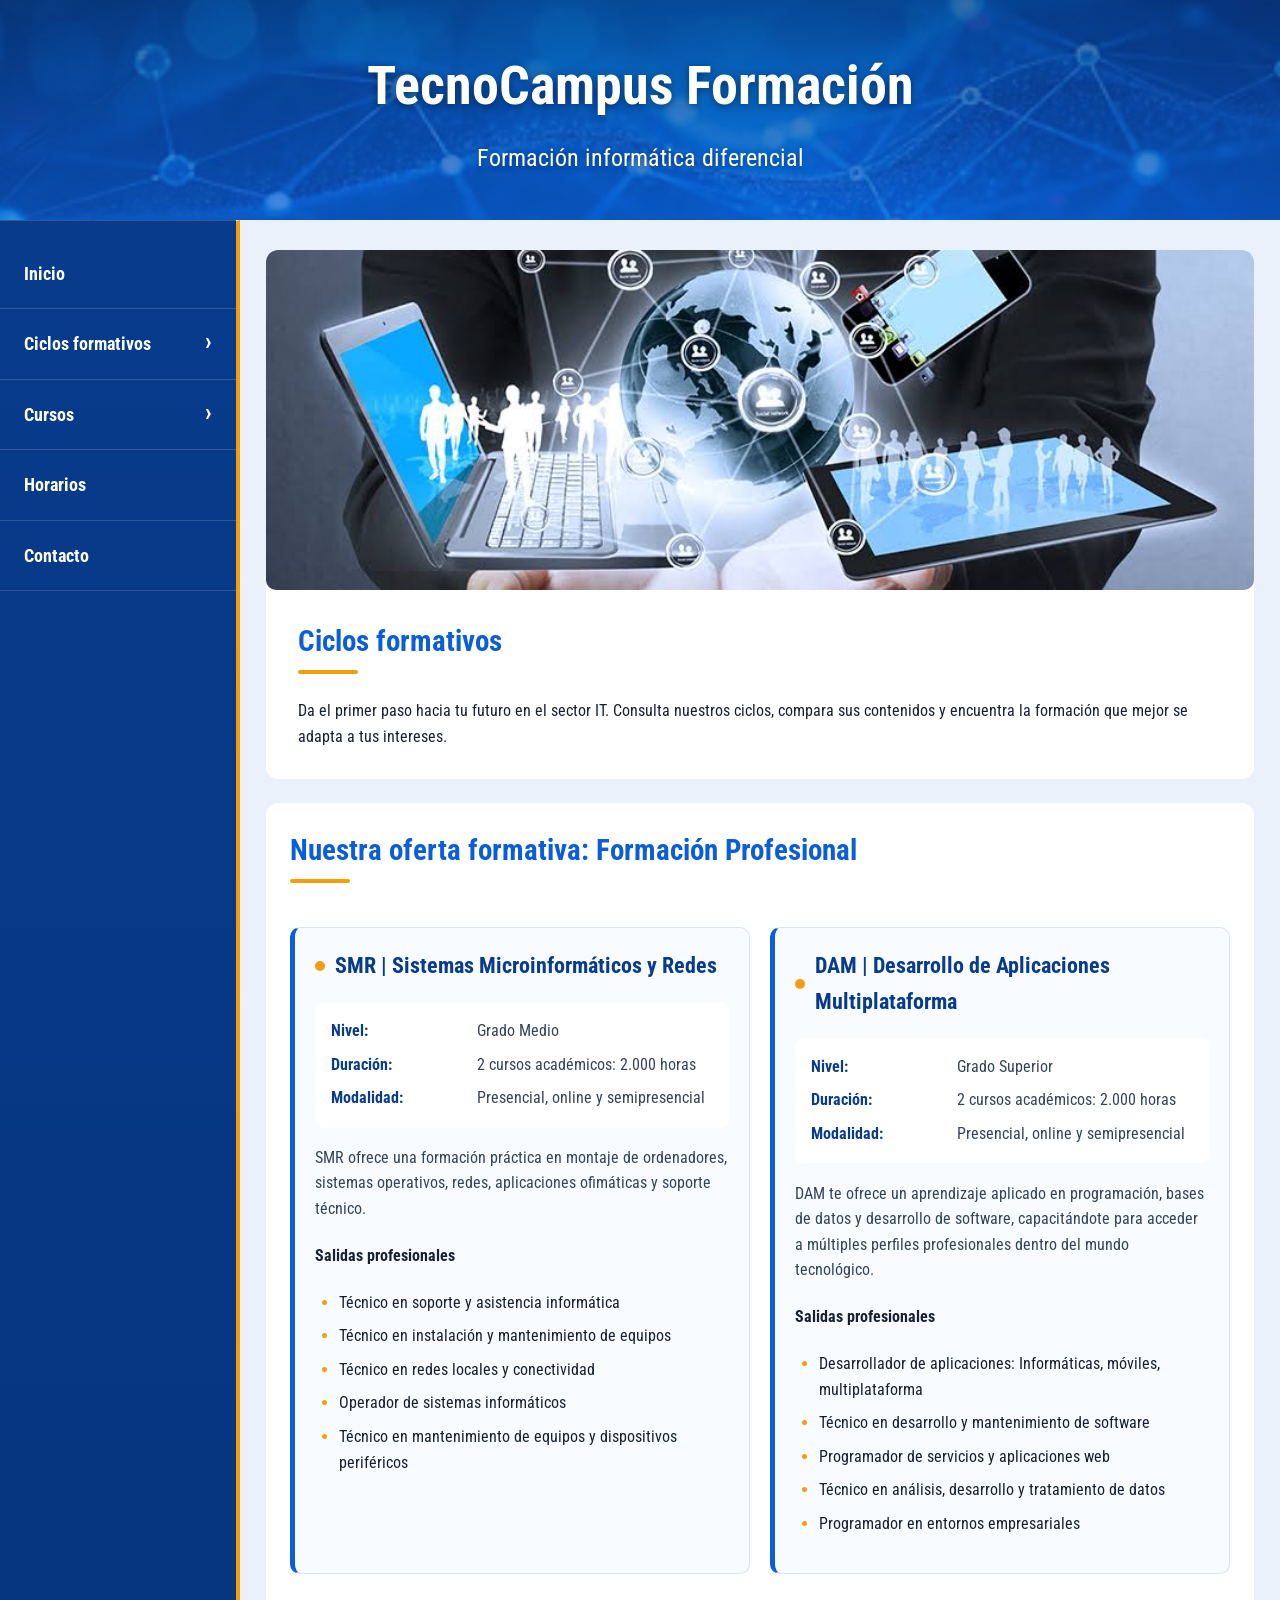
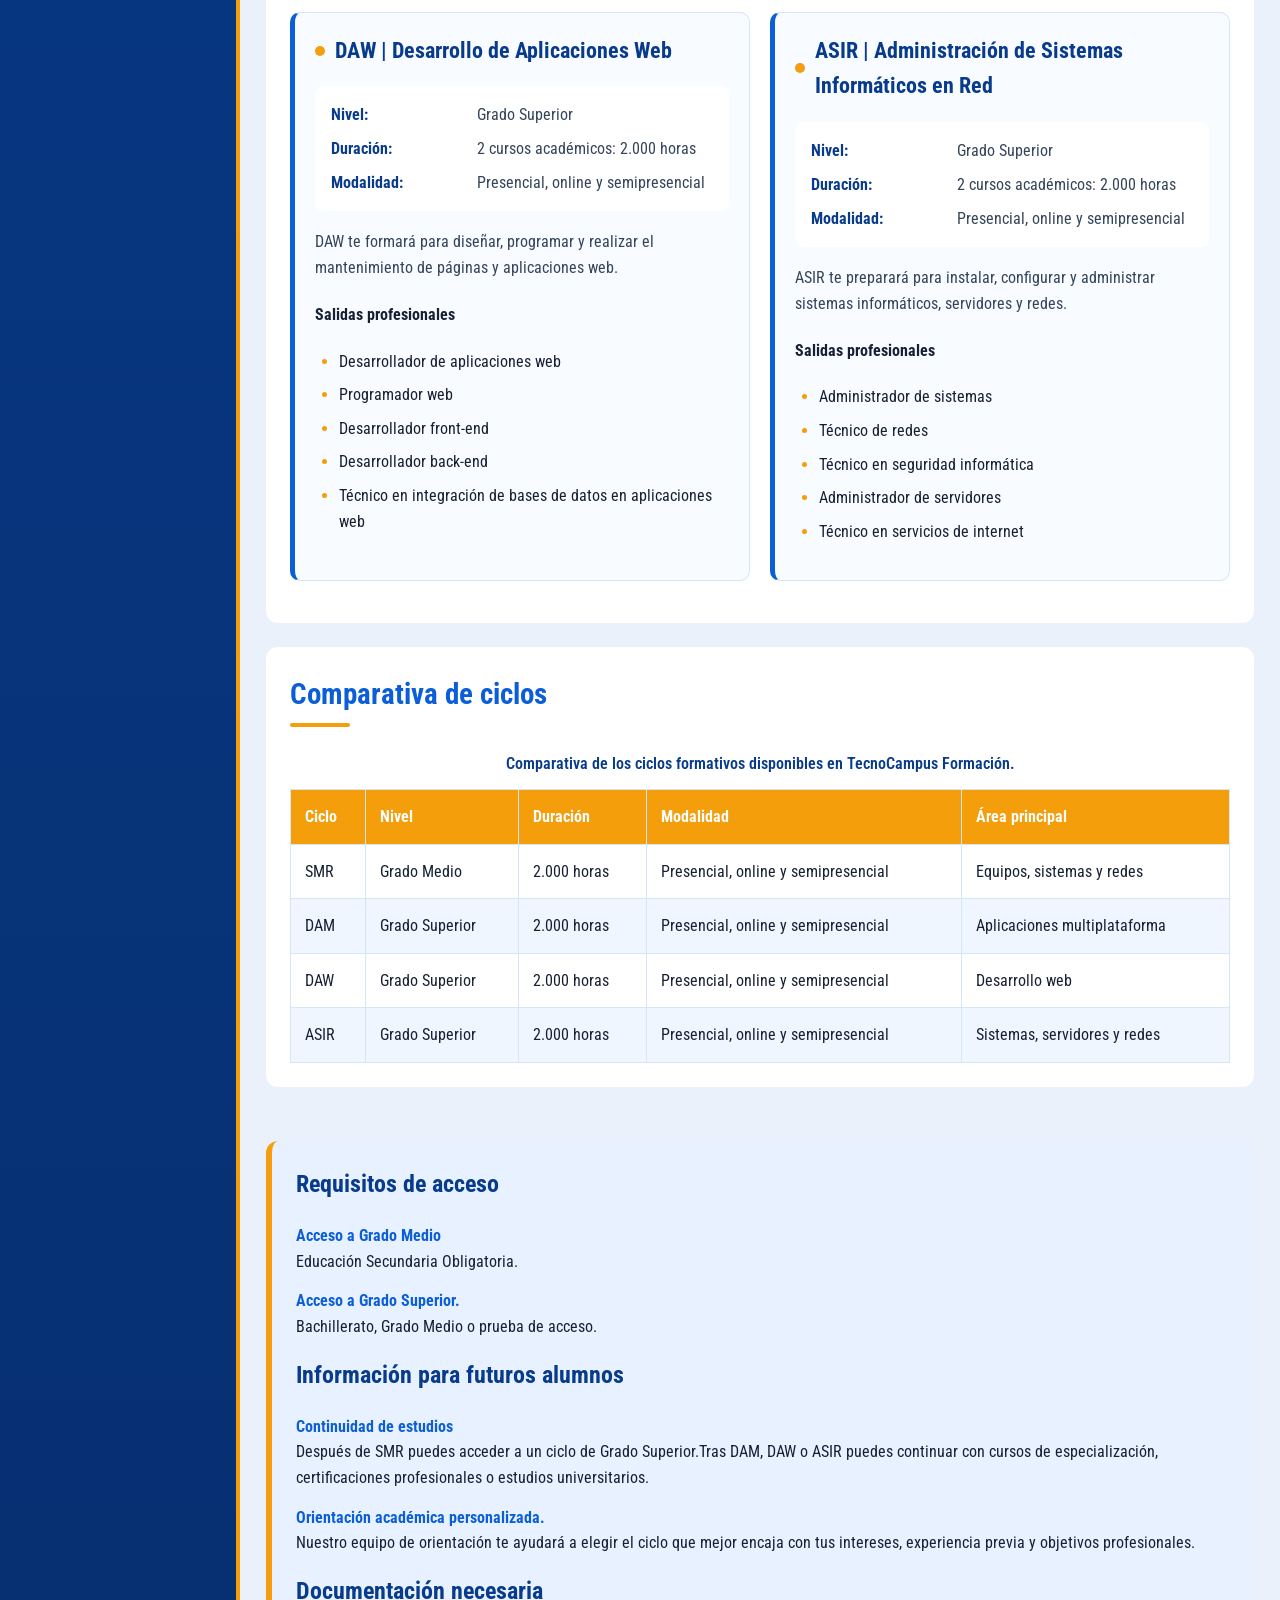
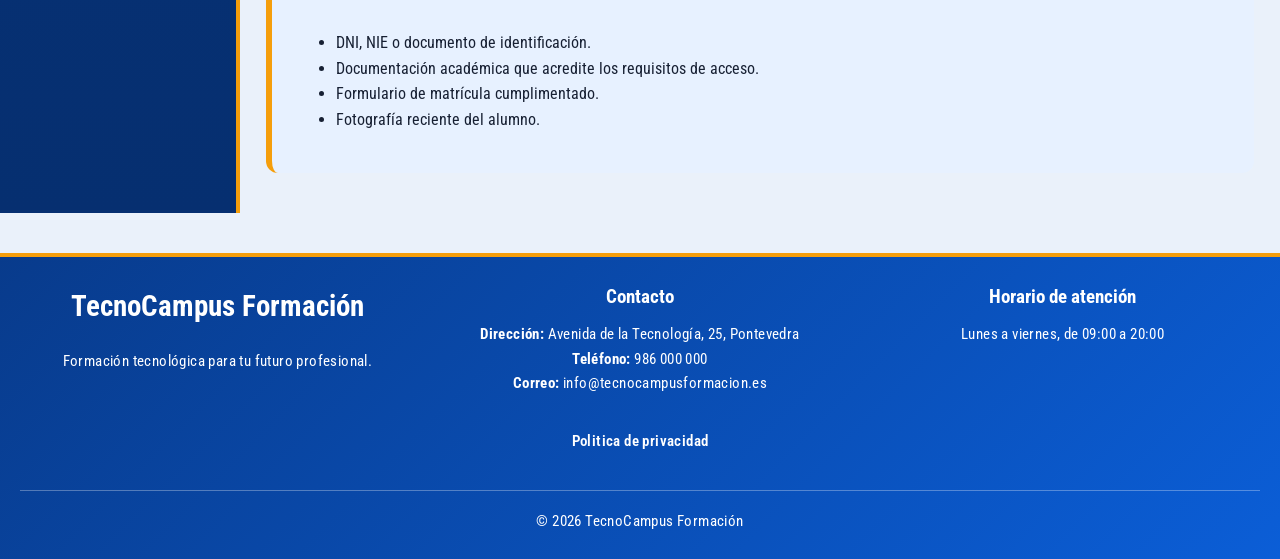
<file: ciclos.html>
<!DOCTYPE html>
<html lang="es">

<head>
    <meta charset="UTF-8">
    <meta name="viewport" content="width=device-width, initial-scale=1.0">
    <title>TecnoCampus Formación | Ciclos FP</title>
    <link rel="preconnect" href="https://fonts.googleapis.com">
    <link rel="preconnect" href="https://fonts.gstatic.com" crossorigin>
    <link href="https://fonts.googleapis.com/css2?family=Roboto+Condensed:ital,wght@0,100..900;1,100..900&display=swap"
        rel="stylesheet">
    <link rel="stylesheet" href="css/estilos.css">
</head>

<body>

    <header>
        <h1>TecnoCampus Formación</h1>
        <p>Formación informática diferencial</p>
    </header>

    <nav>
        <ul>
            <li>
                <a href="index.html">Inicio</a>
            </li>
            <li class="desplegable">
                <a href="ciclos.html">Ciclos formativos</a>
                <ul class="submenu">
                    <li><a href="ciclos.html#smr">SMR</a></li>
                    <li><a href="ciclos.html#dam">DAM</a></li>
                    <li><a href="ciclos.html#daw">DAW</a></li>
                    <li><a href="ciclos.html#asir">ASIR</a></li>
                </ul>
            </li>
            <li class="desplegable">
                <a href="cursos.html">Cursos</a>
                <ul class="submenu">
                    <li><a href="cursos.html#html-css">HTML y CSS</a></li>
                    <li><a href="cursos.html#python-java">Programación</a></li>
                    <li><a href="cursos.html#ciberseguridad">Ciberseguridad</a></li>
                    <li><a href="cursos.html#sql-bases-datos">Bases de datos</a></li>
                    <li><a href="cursos.html#linux">Linux</a></li>
                    <li><a href="cursos.html#inteligencia-artificial">Inteligencia artificial</a></li>
                </ul>
            </li>
            <li><a href="horarios.html">Horarios</a></li>
            <li><a href="contacto.html">Contacto</a></li>
        </ul>
    </nav>

    <main>
        <section>
            <img src="img/CabeceraCiclos.jpg" alt="Oferta ciclos formativos">
            <h2>Ciclos formativos</h2>
            <p>
                Da el primer paso hacia tu futuro en el sector IT. Consulta nuestros ciclos, compara sus contenidos y
                encuentra la formación que mejor se adapta a tus intereses.
            </p>
        </section>
        <section class="oferta">
            <h2>Nuestra oferta formativa: Formación Profesional</h2>
            <article id="smr">
                <h3>SMR | Sistemas Microinformáticos y Redes</h3>
                <dl>
                    <dt>Nivel:</dt>
                    <dd>Grado Medio</dd>
                    <dt>Duración:</dt>
                    <dd>2 cursos académicos: 2.000 horas</dd>
                    <dt>Modalidad:</dt>
                    <dd>Presencial, online y semipresencial</dd>
                </dl>
                <p>SMR ofrece una formación práctica en montaje de ordenadores, sistemas operativos, redes, aplicaciones
                    ofimáticas y soporte técnico.</p>
                <h4>Salidas profesionales</h4>
                <ul>
                    <li>Técnico en soporte y asistencia informática</li>
                    <li>Técnico en instalación y mantenimiento de equipos</li>
                    <li>Técnico en redes locales y conectividad</li>
                    <li>Operador de sistemas informáticos</li>
                    <li>Técnico en mantenimiento de equipos y dispositivos periféricos</li>
                </ul>
            </article>
            <article id="dam">
                <h3>DAM | Desarrollo de Aplicaciones Multiplataforma</h3>
                <dl>
                    <dt>Nivel:</dt>
                    <dd>Grado Superior</dd>
                    <dt>Duración:</dt>
                    <dd>2 cursos académicos: 2.000 horas</dd>
                    <dt>Modalidad:</dt>
                    <dd>Presencial, online y semipresencial</dd>
                </dl>
                <p>DAM te ofrece un aprendizaje aplicado en programación, bases de datos y desarrollo de software,
                    capacitándote para acceder a múltiples perfiles profesionales dentro del mundo tecnológico.</p>
                <h4>Salidas profesionales</h4>
                <ul>
                    <li>Desarrollador de aplicaciones: Informáticas, móviles, multiplataforma</li>
                    <li>Técnico en desarrollo y mantenimiento de software</li>
                    <li>Programador de servicios y aplicaciones web</li>
                    <li>Técnico en análisis, desarrollo y tratamiento de datos </li>
                    <li>Programador en entornos empresariales</li>
                </ul>
            </article>
            <article id="daw">
                <h3>DAW | Desarrollo de Aplicaciones Web</h3>
                <dl>
                    <dt>Nivel:</dt>
                    <dd>Grado Superior</dd>
                    <dt>Duración:</dt>
                    <dd>2 cursos académicos: 2.000 horas</dd>
                    <dt>Modalidad:</dt>
                    <dd>Presencial, online y semipresencial</dd>
                </dl>
                <p>DAW te formará para diseñar, programar y realizar el mantenimiento de páginas y aplicaciones web.</p>
                <h4>Salidas profesionales</h4>
                <ul>
                    <li>Desarrollador de aplicaciones web</li>
                    <li>Programador web</li>
                    <li>Desarrollador front-end</li>
                    <li>Desarrollador back-end</li>
                    <li>Técnico en integración de bases de datos en aplicaciones web</li>
                </ul>
            </article>
            <article id="asir">
                <h3>ASIR | Administración de Sistemas Informáticos en Red</h3>
                <dl>
                    <dt>Nivel:</dt>
                    <dd>Grado Superior</dd>
                    <dt>Duración:</dt>
                    <dd>2 cursos académicos: 2.000 horas</dd>
                    <dt>Modalidad:</dt>
                    <dd>Presencial, online y semipresencial</dd>
                </dl>
                <p>ASIR te preparará para instalar, configurar y administrar sistemas informáticos, servidores y redes.
                </p>
                <h4>Salidas profesionales</h4>
                <ul>
                    <li>Administrador de sistemas</li>
                    <li>Técnico de redes</li>
                    <li>Técnico en seguridad informática</li>
                    <li>Administrador de servidores</li>
                    <li>Técnico en servicios de internet</li>
                </ul>
            </article>
        </section>
        <section>
            <h2>Comparativa de ciclos</h2>
            <table>
                <caption>
                    Comparativa de los ciclos formativos disponibles en TecnoCampus Formación.
                </caption>
                <thead>
                    <tr>
                        <th>Ciclo</th>
                        <th>Nivel</th>
                        <th>Duración</th>
                        <th>Modalidad</th>
                        <th>Área principal</th>
                    </tr>
                </thead>
                <tbody>
                    <tr>
                        <td>SMR</td>
                        <td>Grado Medio</td>
                        <td>2.000 horas</td>
                        <td>Presencial, online y semipresencial</td>
                        <td>Equipos, sistemas y redes</td>
                    </tr>
                    <tr>
                        <td>DAM</td>
                        <td>Grado Superior</td>
                        <td>2.000 horas</td>
                        <td>Presencial, online y semipresencial</td>
                        <td>Aplicaciones multiplataforma</td>
                    </tr>
                    <tr>
                        <td>DAW</td>
                        <td>Grado Superior</td>
                        <td>2.000 horas</td>
                        <td>Presencial, online y semipresencial</td>
                        <td>Desarrollo web</td>
                    </tr>
                    <tr>
                        <td>ASIR</td>
                        <td>Grado Superior</td>
                        <td>2.000 horas</td>
                        <td>Presencial, online y semipresencial</td>
                        <td>Sistemas, servidores y redes</td>
                    </tr>
                </tbody>
            </table>
        </section>
    </main>

    <aside>
        <h2>Requisitos de acceso</h2>
        <dl>
            <dt>Acceso a Grado Medio</dt>
            <dd>Educación Secundaria Obligatoria.</dd>
            <dt>Acceso a Grado Superior.</dt>
            <dd>Bachillerato, Grado Medio o prueba de acceso.</dd>
        </dl>
        <h2>Información para futuros alumnos</h2>
        <dl>
            <dt>Continuidad de estudios</dt>
            <dd>Después de SMR puedes acceder a un ciclo de Grado Superior.Tras DAM, DAW o ASIR puedes continuar con
                cursos de especialización, certificaciones profesionales o estudios universitarios.</dd>
            <dt>Orientación académica personalizada.</dt>
            <dd>Nuestro equipo de orientación te ayudará a elegir el ciclo que mejor encaja con tus intereses,
                experiencia previa y objetivos profesionales.</dd>
        </dl>
        <h2>Documentación necesaria</h2>
        <ul>
            <li>DNI, NIE o documento de identificación.</li>
            <li>Documentación académica que acredite los requisitos de acceso.</li>
            <li>Formulario de matrícula cumplimentado.</li>
            <li>Fotografía reciente del alumno.</li>
        </ul>
    </aside>
    <footer>
        <section>
            <h2>TecnoCampus Formación</h2>
            <p>Formación tecnológica para tu futuro profesional.</p>
        </section>
        <section>
            <h3>Contacto</h3>
            <address>
                <p><strong>Dirección:</strong> Avenida de la Tecnología, 25, Pontevedra</p>
                <p><strong>Teléfono:</strong> 986 000 000</p>
                <p><strong>Correo:</strong> info@tecnocampusformacion.es</p>
            </address>
        </section>
        <section>
            <h3>Horario de atención</h3>
            <p>Lunes a viernes, de 09:00 a 20:00</p>
        </section>
        <p class="enlaces-legales">
            <a href="privacidad.html">Politica de privacidad</a>
        </p>
        <p class="copyright">&copy; 2026 TecnoCampus Formación</p>
    </footer>

</body>

</html>
</file>
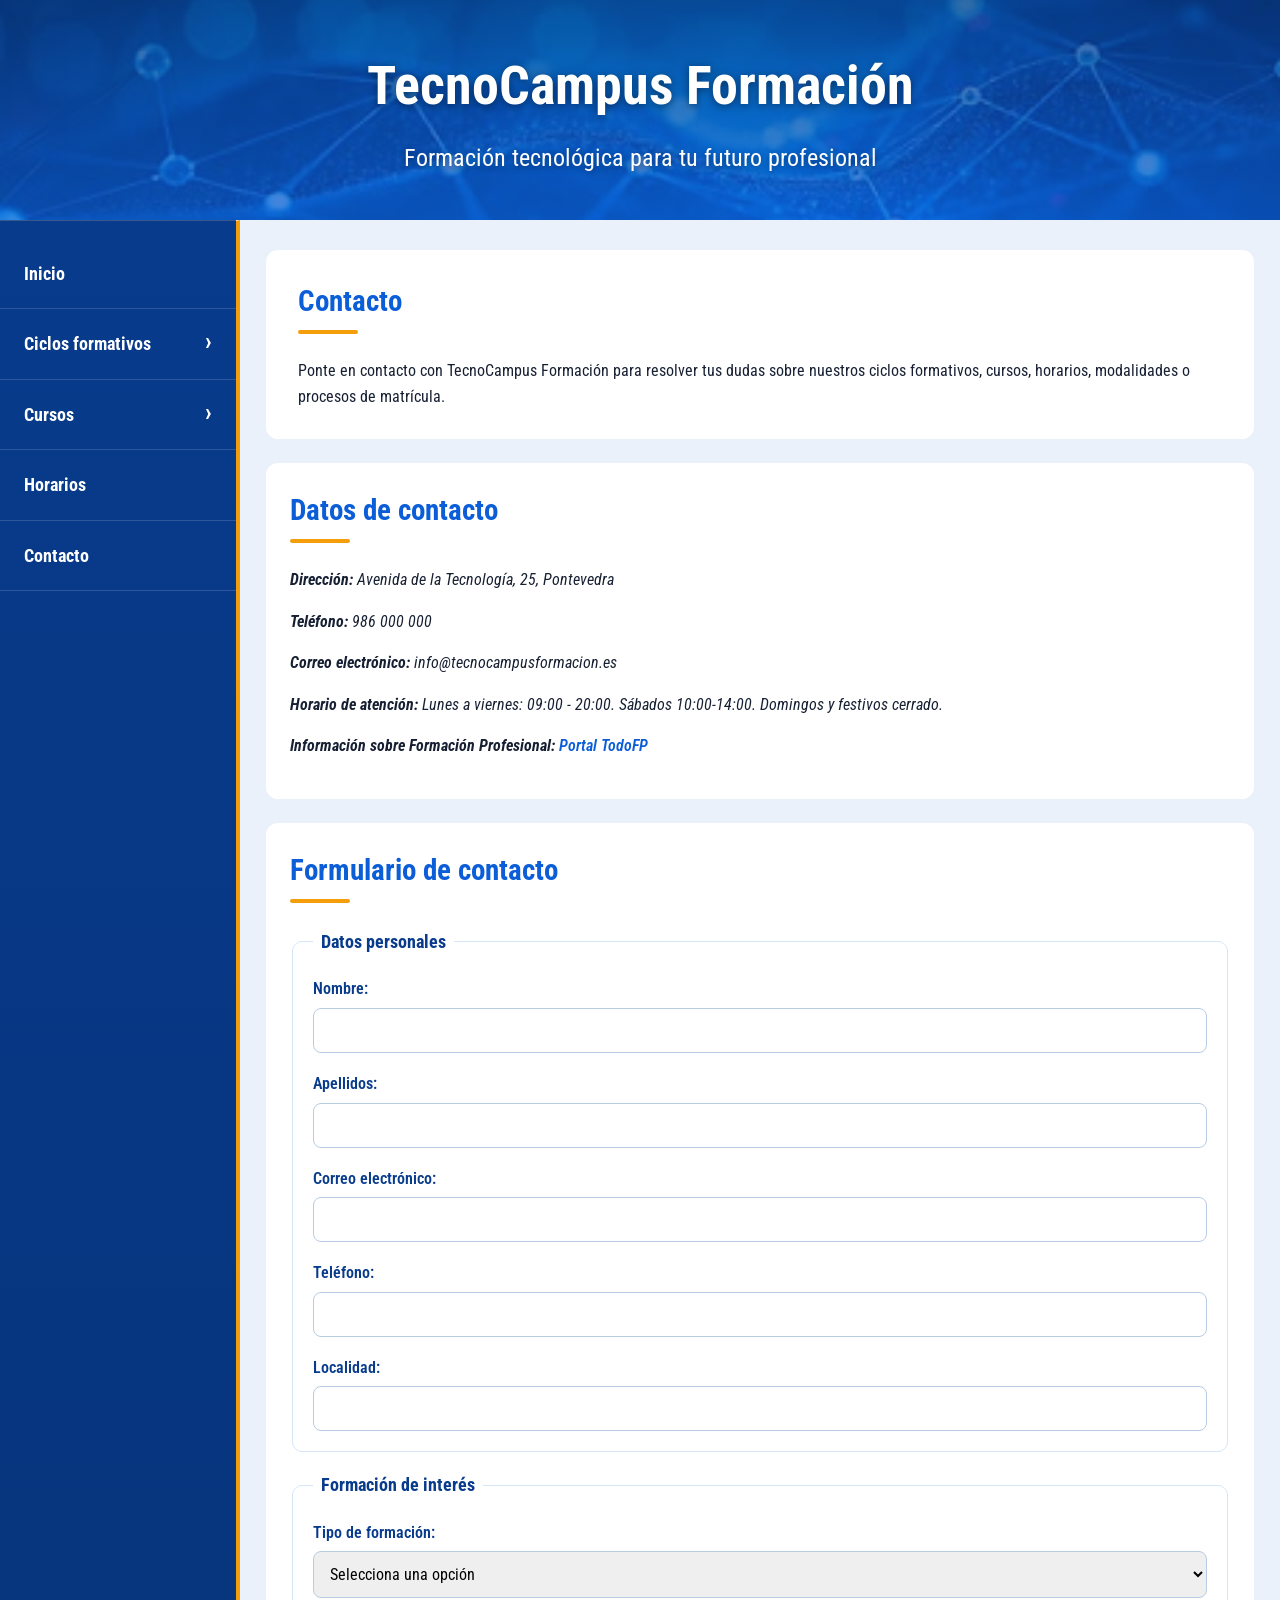
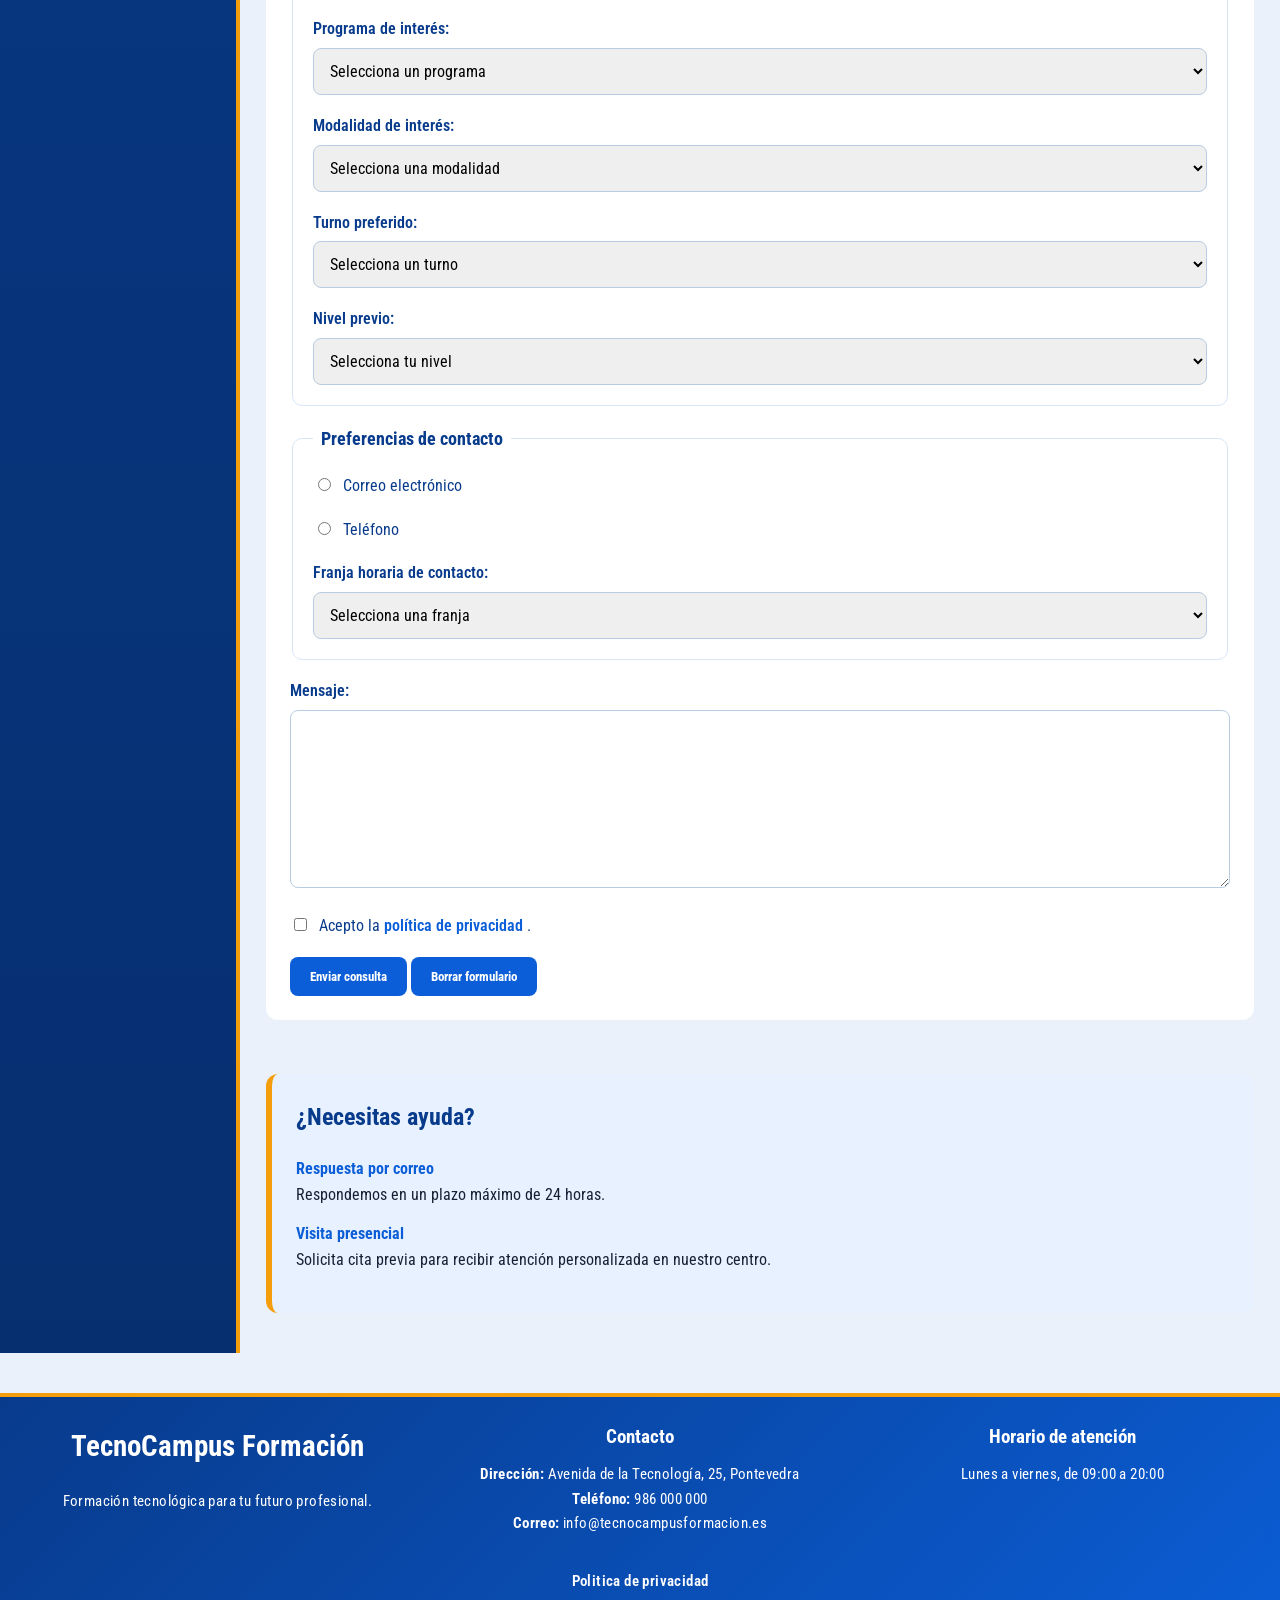
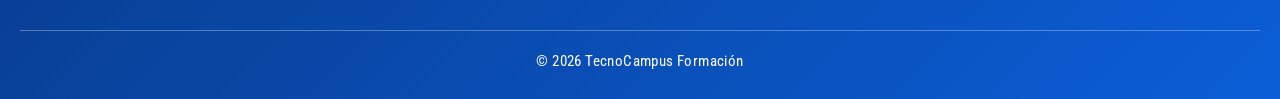
<file: contacto.html>
<!DOCTYPE html>
<html lang="es">

<head>
    <meta charset="UTF-8">
    <meta name="viewport" content="width=device-width, initial-scale=1.0">
    <title>TecnoCampus Formación | Contacto</title>
    <link rel="preconnect" href="https://fonts.googleapis.com">
    <link rel="preconnect" href="https://fonts.gstatic.com" crossorigin>
    <link href="https://fonts.googleapis.com/css2?family=Roboto+Condensed:ital,wght@0,100..900;1,100..900&display=swap"
        rel="stylesheet">
    <link rel="stylesheet" href="css/estilos.css">
</head>

<body>
    <header>
        <h1>TecnoCampus Formación</h1>
        <p>Formación tecnológica para tu futuro profesional</p>
    </header>
    <nav>
        <ul>
            <li>
                <a href="index.html">Inicio</a>
            </li>
            <li class="desplegable">
                <a href="ciclos.html">Ciclos formativos</a>
                <ul class="submenu">
                    <li><a href="ciclos.html#smr">SMR</a></li>
                    <li><a href="ciclos.html#dam">DAM</a></li>
                    <li><a href="ciclos.html#daw">DAW</a></li>
                    <li><a href="ciclos.html#asir">ASIR</a></li>
                </ul>
            </li>
            <li class="desplegable">
                <a href="cursos.html">Cursos</a>
                <ul class="submenu">
                    <li><a href="cursos.html#html-css">HTML y CSS</a></li>
                    <li><a href="cursos.html#python-java">Programación</a></li>
                    <li><a href="cursos.html#ciberseguridad">Ciberseguridad</a></li>
                    <li><a href="cursos.html#sql-bases-datos">Bases de datos</a></li>
                    <li><a href="cursos.html#linux">Linux</a></li>
                    <li><a href="cursos.html#inteligencia-artificial">Inteligencia artificial</a></li>
                </ul>
            </li>
            <li><a href="horarios.html">Horarios</a></li>
            <li><a href="contacto.html">Contacto</a></li>
        </ul>
    </nav>
    <main>
        <section>
            <h2>Contacto</h2>
            <p>Ponte en contacto con TecnoCampus Formación para resolver tus dudas sobre nuestros ciclos formativos,
                cursos, horarios, modalidades o procesos de matrícula.</p>
        </section>
        <section>
            <h2>Datos de contacto</h2>
            <address>
                <p><strong>Dirección:</strong> Avenida de la Tecnología, 25, Pontevedra</p>
                <p><strong>Teléfono:</strong> 986 000 000</p>
                <p><strong>Correo electrónico:</strong> info@tecnocampusformacion.es</p>
                <p><strong>Horario de atención:</strong> Lunes a viernes: 09:00 - 20:00. Sábados 10:00-14:00. Domingos y
                    festivos cerrado.</p>
                <p><strong>Información sobre Formación Profesional:</strong>
                    <a href="https://www.todofp.es/" target="_blank">Portal TodoFP</a>
                </p>
            </address>


        </section>
        <section>
            <h2>Formulario de contacto</h2>
            <form action="#" method="post">
                <fieldset>
                    <legend>Datos personales</legend>
                    <p>
                        <label for="nombre">Nombre:</label>
                        <input type="text" id="nombre" name="nombre" required>
                    </p>
                    <p>
                        <label for="apellidos">Apellidos:</label>
                        <input type="text" id="apellidos" name="apellidos" required>
                    </p>
                    <p>
                        <label for="correo">Correo electrónico:</label>
                        <input type="email" id="correo" name="correo" required>
                    </p>
                    <p>
                        <label for="telefono">Teléfono:</label>
                        <input type="tel" id="telefono" name="telefono">
                    </p>
                    <p>
                        <label for="localidad">Localidad:</label>
                        <input type="text" id="localidad" name="localidad">
                    </p>
                </fieldset>
                <fieldset>
                    <legend>Formación de interés</legend>
                    <p>
                        <label for="tipo-formacion">Tipo de formación:</label>
                        <select id="tipo-formacion" name="tipo-formacion" required>
                            <option value="">
                                Selecciona una opción
                            </option>
                            <option value="ciclo">
                                Ciclo formativo
                            </option>
                            <option value="curso">
                                Curso
                            </option>
                        </select>
                    </p>
                    <p>
                        <label for="programa">Programa de interés:</label>
                        <select id="programa" name="programa">
                            <option value="">
                                Selecciona un programa
                            </option>
                            <optgroup label="Ciclos formativos">
                                <option value="smr">
                                    SMR
                                </option>
                                <option value="dam">
                                    DAM
                                </option>
                                <option value="daw">
                                    DAW
                                </option>
                                <option value="asir">
                                    ASIR
                                </option>
                            </optgroup>
                            <optgroup label="Cursos">
                                <option value="html-css">
                                    HTML y CSS
                                </option>
                                <option value="programacion">
                                    Programación
                                </option>
                                <option value="ciberseguridad">
                                    Ciberseguridad
                                </option>
                                <option value="bases-datos">
                                    Bases de datos
                                </option>
                                <option value="linux">
                                    Linux
                                </option>
                                <option value="ia">
                                    Inteligencia artificial
                                </option>
                            </optgroup>
                        </select>
                    </p>
                    <p>
                        <label for="modalidad">Modalidad de interés:</label>
                        <select id="modalidad" name="modalidad">
                            <option value="">
                                Selecciona una modalidad
                            </option>
                            <option value="presencial">
                                Presencial
                            </option>
                            <option value="online">
                                Online
                            </option>
                            <option value="semipresencial">
                                Semipresencial
                            </option>
                        </select>
                    </p>
                    <p>
                        <label for="turno">Turno preferido:</label>
                        <select id="turno" name="turno">
                            <option value="">
                                Selecciona un turno
                            </option>
                            <option value="manana">
                                Mañana
                            </option>
                            <option value="tarde">
                                Tarde
                            </option>
                        </select>
                    </p>
                    <p>
                        <label for="nivel">Nivel previo:</label>
                        <select id="nivel" name="nivel">
                            <option value="">
                                Selecciona tu nivel
                            </option>
                            <option value="sin-conocimientos">
                                Sin conocimientos previos
                            </option>
                            <option value="basico">
                                Básico
                            </option>
                            <option value="medio">
                                Intermedio
                            </option>
                            <option value="avanzado">
                                Avanzado
                            </option>
                        </select>
                    </p>
                </fieldset>
                <fieldset>

                    <legend>Preferencias de contacto</legend>
                    <p>
                        <input type="radio" id="contacto-email" name="medio-contacto" value="email" required>
                        <label for="contacto-email">
                            Correo electrónico
                        </label>
                    </p>
                    <p>
                        <input type="radio" id="contacto-telefono" name="medio-contacto" value="telefono">
                        <label for="contacto-telefono">
                            Teléfono
                        </label>
                    </p>
                    <p>
                        <label for="franja">Franja horaria de contacto:</label>
                        <select id="franja" name="franja">
                            <option value="">
                                Selecciona una franja
                            </option>
                            <option value="manana">
                                09:00 - 13:00
                            </option>
                            <option value="tarde">
                                13:00 - 17:00
                            </option>
                            <option value="ultima-tarde">
                                17:00 - 20:00
                            </option>
                        </select>
                    </p>
                </fieldset>
                <p>
                    <label for="mensaje">Mensaje:</label>
                    <textarea id="mensaje" name="mensaje" rows="8" cols="40" required></textarea>
                </p>
                <p>
                    <input type="checkbox" id="privacidad" name="privacidad" required>

                    <label for="privacidad">
                        Acepto la
                        <a href="privacidad.html">
                            política de privacidad
                        </a>.
                    </label>
                </p>


                <p>
                    <button type="submit">
                        Enviar consulta
                    </button>

                    <button type="reset">
                        Borrar formulario
                    </button>
                </p>

            </form>
        </section>
    </main>
    <aside>
        <h2>¿Necesitas ayuda?</h2>
        <dl>
            <dt>Respuesta por correo</dt>
            <dd>Respondemos en un plazo máximo de 24 horas.</dd>
            <dt>Visita presencial</dt>
            <dd>Solicita cita previa para recibir atención personalizada en nuestro centro.</dd>
        </dl>
    </aside>

    <footer>
        <section>
            <h2>TecnoCampus Formación</h2>
            <p>Formación tecnológica para tu futuro profesional.</p>
        </section>
        <section>
            <h3>Contacto</h3>
            <address>
                <p><strong>Dirección:</strong> Avenida de la Tecnología, 25, Pontevedra</p>
                <p><strong>Teléfono:</strong> 986 000 000</p>
                <p><strong>Correo:</strong> info@tecnocampusformacion.es</p>
            </address>
        </section>
        <section>
            <h3>Horario de atención</h3>
            <p>Lunes a viernes, de 09:00 a 20:00</p>
        </section>
        <p class="enlaces-legales">
            <a href="privacidad.html">Politica de privacidad</a>
        </p>
        <p class="copyright">&copy; 2026 TecnoCampus Formación</p>
    </footer>

</body>

</html>
</file>
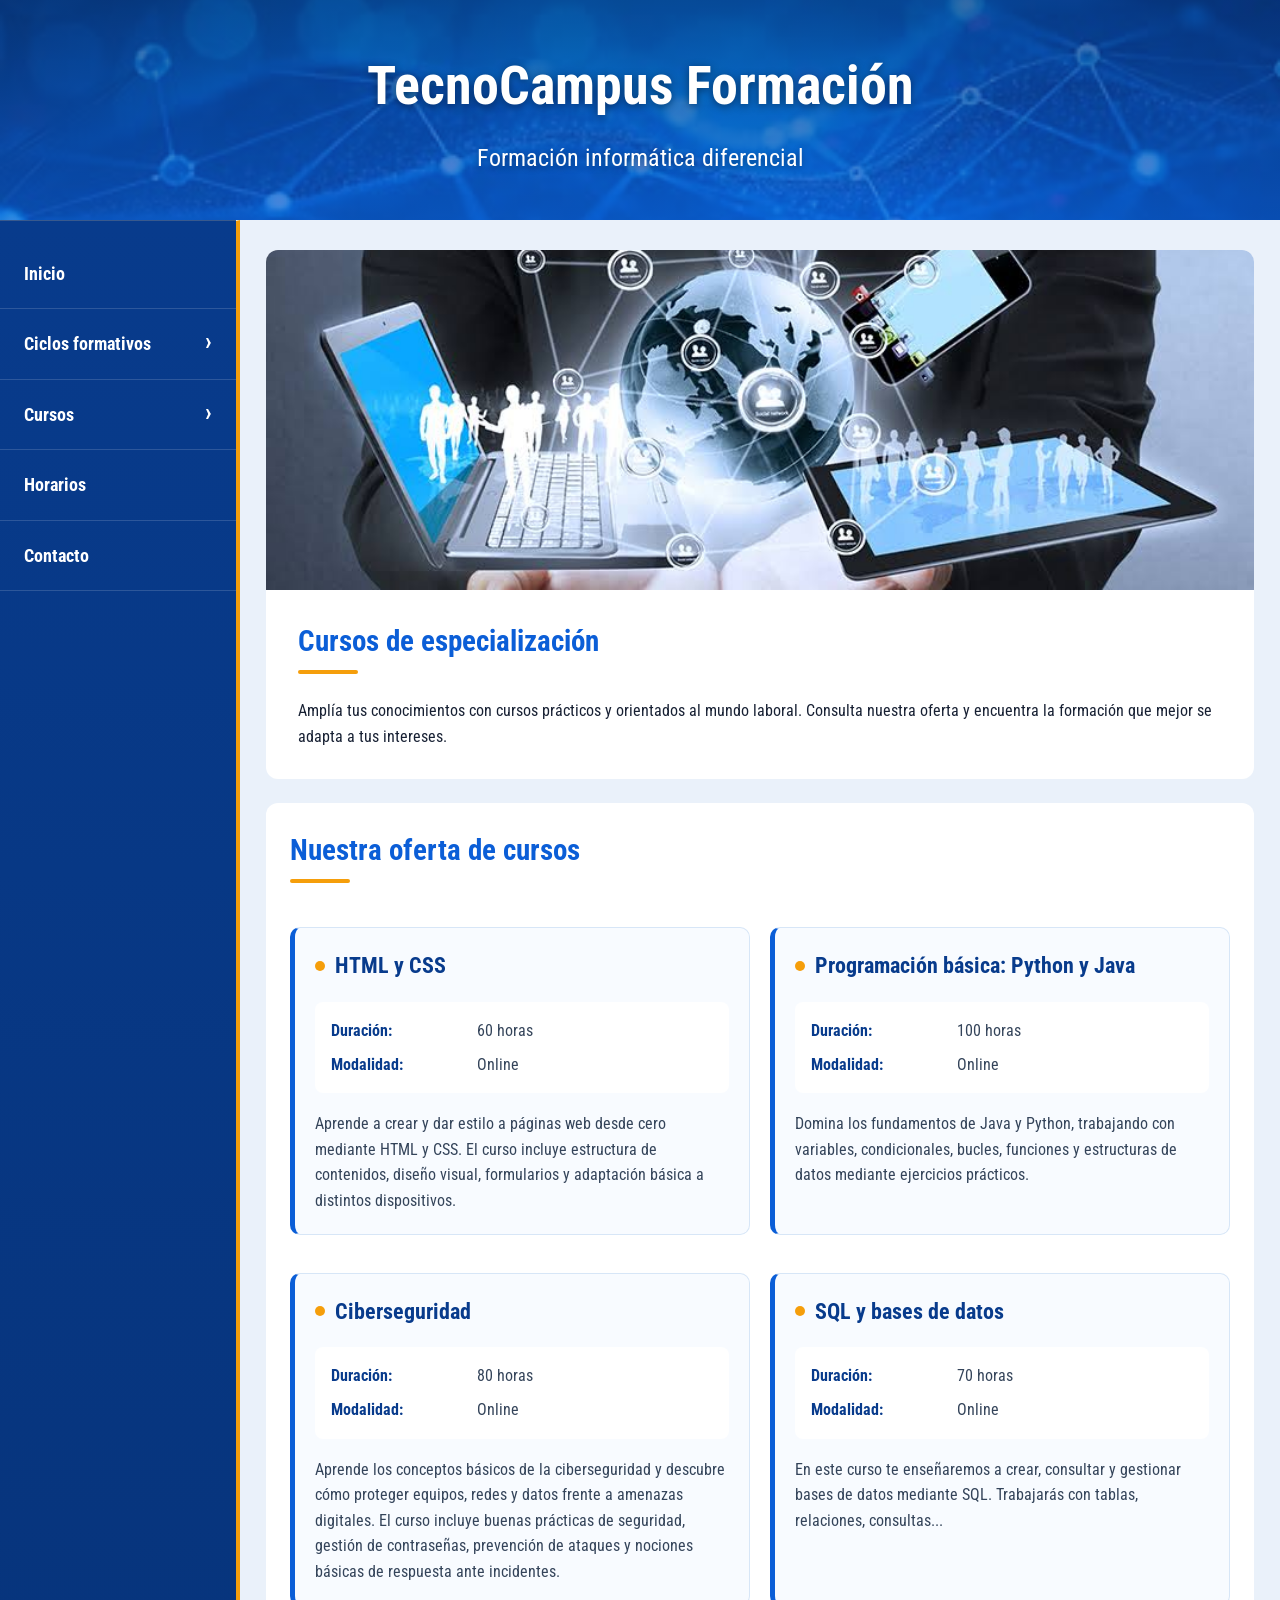
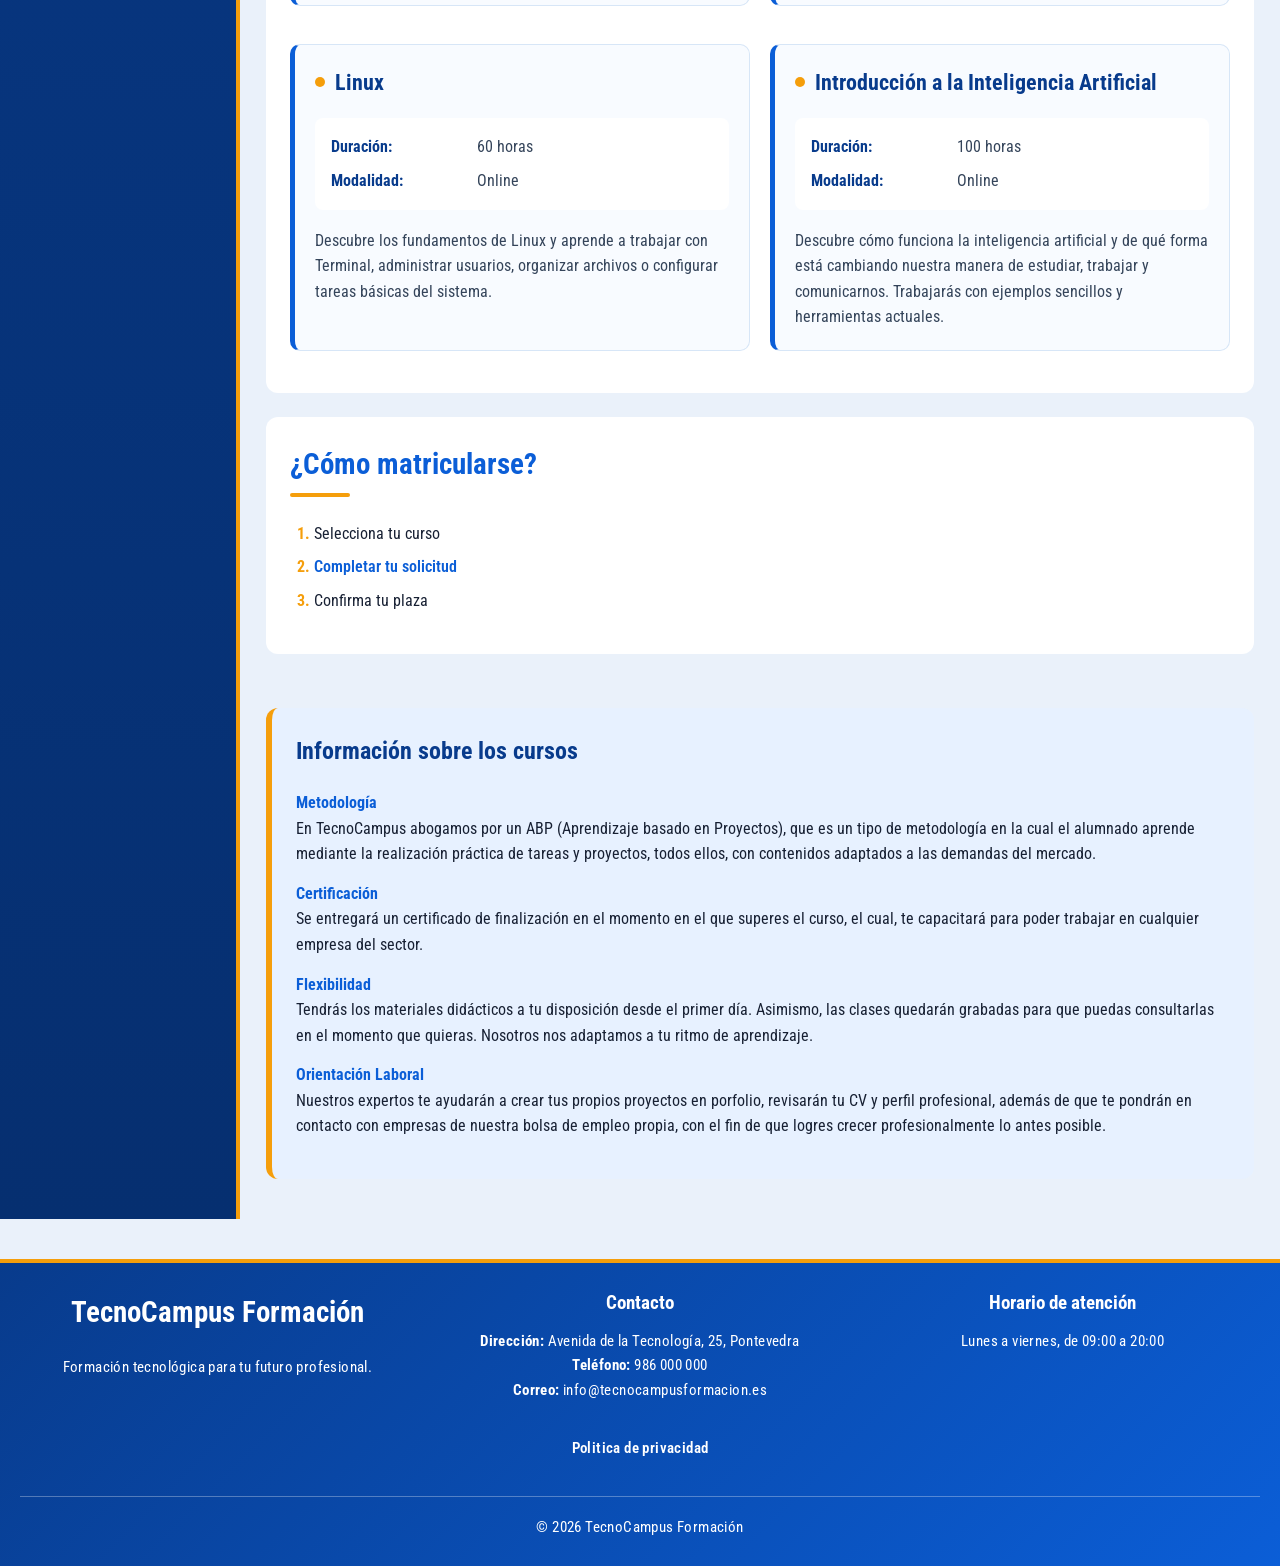
<file: cursos.html>
<!DOCTYPE html>
<html lang="es">

<head>
    <meta charset="UTF-8">
    <meta name="viewport" content="width=device-width, initial-scale=1.0">
    <title>TecnoCampus Formación | Cursos</title>
    <link rel="preconnect" href="https://fonts.googleapis.com">
    <link rel="preconnect" href="https://fonts.gstatic.com" crossorigin>
    <link href="https://fonts.googleapis.com/css2?family=Roboto+Condensed:ital,wght@0,100..900;1,100..900&display=swap"
        rel="stylesheet">
    <link rel="stylesheet" href="css/estilos.css">
</head>

<body>

    <header>
        <h1>TecnoCampus Formación</h1>
        <p>Formación informática diferencial</p>
    </header>
    <nav>
        <ul>
            <li>
                <a href="index.html">Inicio</a>
            </li>
            <li class="desplegable">
                <a href="ciclos.html">Ciclos formativos</a>
                <ul class="submenu">
                    <li><a href="ciclos.html#smr">SMR</a></li>
                    <li><a href="ciclos.html#dam">DAM</a></li>
                    <li><a href="ciclos.html#daw">DAW</a></li>
                    <li><a href="ciclos.html#asir">ASIR</a></li>
                </ul>
            </li>
            <li class="desplegable">
                <a href="cursos.html">Cursos</a>
                <ul class="submenu">
                    <li><a href="cursos.html#html-css">HTML y CSS</a></li>
                    <li><a href="cursos.html#python-java">Programación</a></li>
                    <li><a href="cursos.html#ciberseguridad">Ciberseguridad</a></li>
                    <li><a href="cursos.html#sql-bases-datos">Bases de datos</a></li>
                    <li><a href="cursos.html#linux">Linux</a></li>
                    <li><a href="cursos.html#inteligencia-artificial">Inteligencia artificial</a></li>
                </ul>
            </li>
            <li><a href="horarios.html">Horarios</a></li>
            <li><a href="contacto.html">Contacto</a></li>
        </ul>
    </nav>

    <main>
        <section class="cabecera-pagina">
            <img src="img/CabeceraCiclos.jpg" alt="Oferta de cursos de informática">

            <h2>Cursos de especialización</h2>

            <p>
                Amplía tus conocimientos con cursos prácticos y orientados al mundo laboral. Consulta nuestra oferta y
                encuentra la formación que mejor se adapta a tus intereses.
            </p>
        </section>
        <section class="oferta">
            <h2>Nuestra oferta de cursos</h2>
            <article id="html-css">
                <h3>HTML y CSS</h3>
                <dl>
                    <dt>Duración:</dt>
                    <dd>60 horas</dd>
                    <dt>Modalidad:</dt>
                    <dd>Online</dd>
                </dl>
                <p>Aprende a crear y dar estilo a páginas web desde cero mediante HTML y CSS. El curso incluye
                    estructura de contenidos, diseño visual, formularios y adaptación básica a distintos dispositivos.
                </p>
            </article>
            <article id="python-java">
                <h3>Programación básica: Python y Java</h3>
                <dl>
                    <dt>Duración:</dt>
                    <dd>100 horas</dd>
                    <dt>Modalidad:</dt>
                    <dd>Online</dd>
                </dl>
                <p> Domina los fundamentos de Java y Python, trabajando con variables, condicionales, bucles, funciones
                    y estructuras de datos mediante ejercicios prácticos.</p>
            </article>
            <article id="ciberseguridad">
                <h3>Ciberseguridad</h3>
                <dl>
                    <dt>Duración:</dt>
                    <dd>80 horas</dd>
                    <dt>Modalidad:</dt>
                    <dd>Online</dd>
                </dl>
                <p> Aprende los conceptos básicos de la ciberseguridad y descubre cómo proteger equipos, redes y datos
                    frente a amenazas digitales. El curso incluye buenas prácticas de seguridad, gestión de contraseñas,
                    prevención de ataques y nociones básicas de respuesta ante incidentes.</p>
            </article>
            <article id="sql-bases-datos">
                <h3>SQL y bases de datos</h3>
                <dl>
                    <dt>Duración:</dt>
                    <dd>70 horas</dd>
                    <dt>Modalidad:</dt>
                    <dd>Online</dd>
                </dl>
                <p> En este curso te enseñaremos a crear, consultar y gestionar bases de datos mediante SQL. Trabajarás
                    con tablas, relaciones, consultas...</p>
            </article>
            <article id="linux">
                <h3>Linux</h3>
                <dl>
                    <dt>Duración:</dt>
                    <dd>60 horas</dd>
                    <dt>Modalidad:</dt>
                    <dd>Online</dd>
                </dl>
                <p>Descubre los fundamentos de Linux y aprende a trabajar con Terminal, administrar usuarios, organizar
                    archivos o configurar tareas básicas del sistema.</p>
            </article>
            <article id="inteligencia-artificial">
                <h3>Introducción a la Inteligencia Artificial</h3>
                <dl>
                    <dt>Duración:</dt>
                    <dd>100 horas</dd>
                    <dt>Modalidad:</dt>
                    <dd>Online</dd>
                </dl>
                <p>Descubre cómo funciona la inteligencia artificial y de qué forma está cambiando nuestra manera de
                    estudiar, trabajar y comunicarnos. Trabajarás con ejemplos sencillos y herramientas actuales.</p>
            </article>
        </section>
        <section>
            <h2>¿Cómo matricularse?</h2>
            <ol>
                <li>Selecciona tu curso</li>
                <li><a href="https://forms.gle/das9XVjQnYGyxSHA7" target="_blank">Completar tu solicitud</a></li>
                <li>Confirma tu plaza</li>
            </ol>
        </section>
    </main>
    <aside>
        <h2>Información sobre los cursos</h2>
        <dl>
            <dt>Metodología</dt>
            <dd>En TecnoCampus abogamos por un ABP (Aprendizaje basado en Proyectos), que es un tipo de metodología en
                la cual el alumnado aprende mediante la realización práctica de tareas y proyectos, todos ellos, con
                contenidos adaptados a las demandas del mercado.</dd>
            <dt>Certificación</dt>
            <dd>Se entregará un certificado de finalización en el momento en el que superes el curso, el cual, te
                capacitará para poder trabajar en cualquier empresa del sector.</dd>
            <dt>Flexibilidad</dt>
            <dd>Tendrás los materiales didácticos a tu disposición desde el primer día. Asimismo, las clases quedarán
                grabadas para que puedas consultarlas en el momento que quieras. Nosotros nos adaptamos a tu ritmo de
                aprendizaje.</dd>
            <dt>Orientación Laboral</dt>
            <dd>Nuestros expertos te ayudarán a crear tus propios proyectos en porfolio, revisarán tu CV y perfil
                profesional, además de que te pondrán en contacto con empresas de nuestra bolsa de empleo propia, con el
                fin de que logres crecer profesionalmente lo antes posible.</dd>
        </dl>
    </aside>

    <footer>
        <section>
            <h2>TecnoCampus Formación</h2>
            <p>Formación tecnológica para tu futuro profesional.</p>
        </section>
        <section>
            <h3>Contacto</h3>
            <address>
                <p><strong>Dirección:</strong> Avenida de la Tecnología, 25, Pontevedra</p>
                <p><strong>Teléfono:</strong> 986 000 000</p>
                <p><strong>Correo:</strong> info@tecnocampusformacion.es</p>
            </address>
        </section>
        <section>
            <h3>Horario de atención</h3>
            <p>Lunes a viernes, de 09:00 a 20:00</p>
        </section>
        <p class="enlaces-legales">
            <a href="privacidad.html">Politica de privacidad</a>
        </p>
        <p class="copyright">&copy; 2026 TecnoCampus Formación</p>
    </footer>

</body>

</html>
</file>
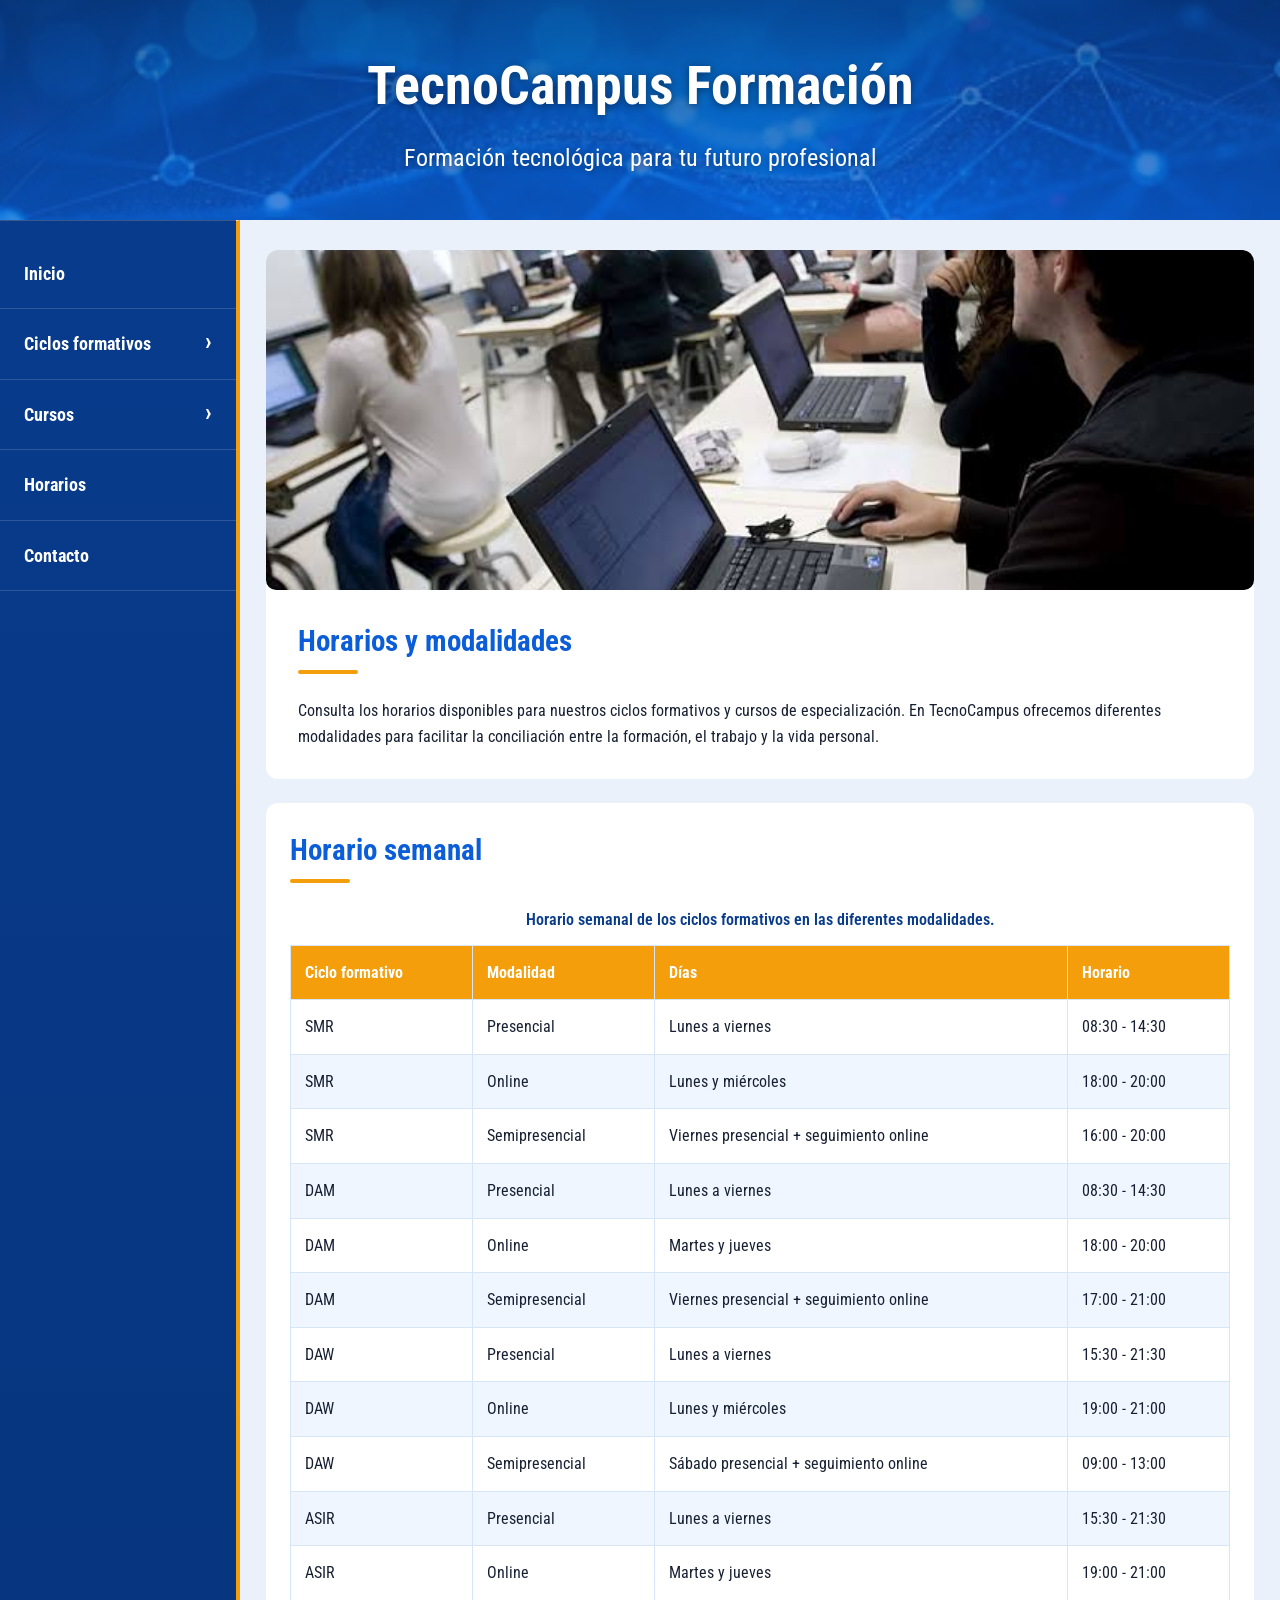
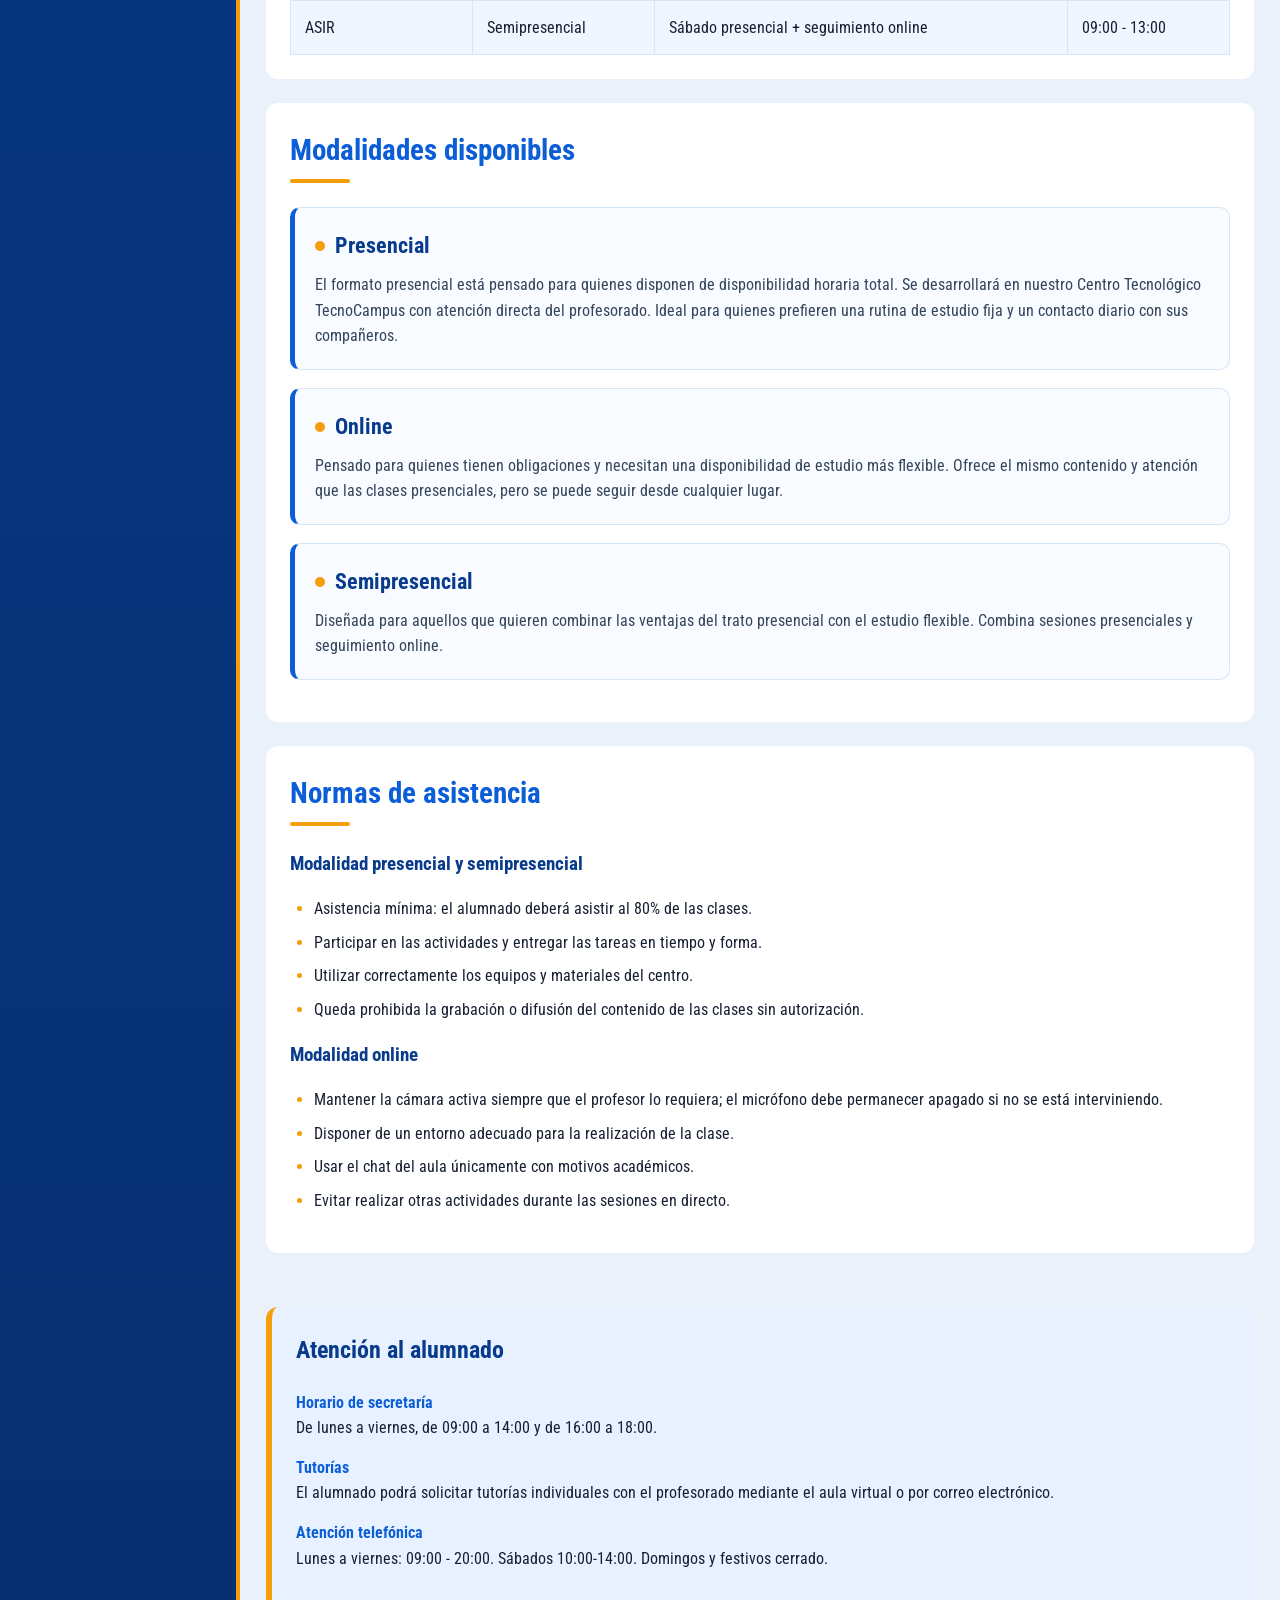
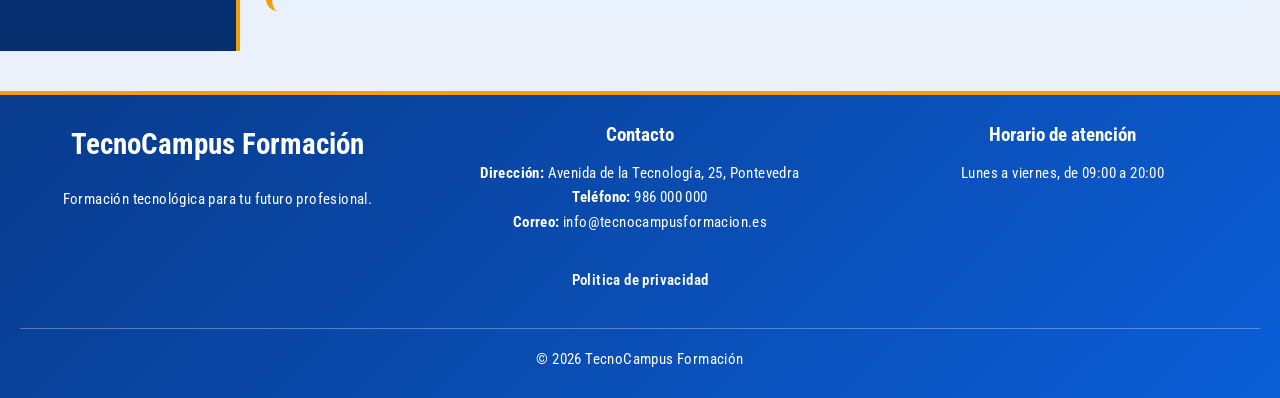
<file: horarios.html>
<!DOCTYPE html>
<html lang="es">

<head>
    <meta charset="UTF-8">
    <meta name="viewport" content="width=device-width, initial-scale=1.0">
    <title>TecnoCampus Formación | Horarios</title>
    <link rel="preconnect" href="https://fonts.googleapis.com">
    <link rel="preconnect" href="https://fonts.gstatic.com" crossorigin>
    <link href="https://fonts.googleapis.com/css2?family=Roboto+Condensed:ital,wght@0,100..900;1,100..900&display=swap"
        rel="stylesheet">
    <link rel="stylesheet" href="css/estilos.css">
</head>

<body>

    <header>
        <h1>TecnoCampus Formación</h1>
        <p>Formación tecnológica para tu futuro profesional</p>
    </header>
    <nav>
        <ul>
            <li>
                <a href="index.html">Inicio</a>
            </li>

            <li class="desplegable">
                <a href="ciclos.html">Ciclos formativos</a>

                <ul class="submenu">
                    <li><a href="ciclos.html#smr">SMR</a></li>
                    <li><a href="ciclos.html#dam">DAM</a></li>
                    <li><a href="ciclos.html#daw">DAW</a></li>
                    <li><a href="ciclos.html#asir">ASIR</a></li>
                </ul>
            </li>

            <li class="desplegable">
                <a href="cursos.html">Cursos</a>

                <ul class="submenu">
                    <li><a href="cursos.html#html-css">HTML y CSS</a></li>
                    <li><a href="cursos.html#python-java">Programación</a></li>
                    <li><a href="cursos.html#ciberseguridad">Ciberseguridad</a></li>
                    <li><a href="cursos.html#sql-bases-datos">Bases de datos</a></li>
                    <li><a href="cursos.html#linux">Linux</a></li>
                    <li><a href="cursos.html#inteligencia-artificial">Inteligencia artificial</a></li>
                </ul>
            </li>

            <li>
                <a href="horarios.html">Horarios</a>
            </li>

            <li>
                <a href="contacto.html">Contacto</a>
            </li>
        </ul>
    </nav>
    <main>

        <section>
            <img src="img/Horarios.jpg" alt="Alumnado en clase">

            <h2>Horarios y modalidades</h2>

            <p>
                Consulta los horarios disponibles para nuestros ciclos formativos
                y cursos de especialización. En TecnoCampus ofrecemos diferentes
                modalidades para facilitar la conciliación entre la formación,
                el trabajo y la vida personal.
            </p>
        </section>

        <section>
            <h2>Horario semanal</h2>

            <table>
                <caption>Horario semanal de los ciclos formativos en las diferentes modalidades.</caption>
                <thead>
                    <tr>
                        <th>Ciclo formativo</th>
                        <th>Modalidad</th>
                        <th>Días</th>
                        <th>Horario</th>
                    </tr>
                </thead>
                <tbody>

                    <tr>
                        <td>SMR</td>
                        <td>Presencial</td>
                        <td>Lunes a viernes</td>
                        <td>08:30 - 14:30</td>
                    </tr>

                    <tr>
                        <td>SMR</td>
                        <td>Online</td>
                        <td>Lunes y miércoles</td>
                        <td>18:00 - 20:00</td>
                    </tr>

                    <tr>
                        <td>SMR</td>
                        <td>Semipresencial</td>
                        <td>Viernes presencial + seguimiento online</td>
                        <td>16:00 - 20:00</td>
                    </tr>


                    <tr>
                        <td>DAM</td>
                        <td>Presencial</td>
                        <td>Lunes a viernes</td>
                        <td>08:30 - 14:30</td>
                    </tr>

                    <tr>
                        <td>DAM</td>
                        <td>Online</td>
                        <td>Martes y jueves</td>
                        <td>18:00 - 20:00</td>
                    </tr>

                    <tr>
                        <td>DAM</td>
                        <td>Semipresencial</td>
                        <td>Viernes presencial + seguimiento online</td>
                        <td>17:00 - 21:00</td>
                    </tr>


                    <tr>
                        <td>DAW</td>
                        <td>Presencial</td>
                        <td>Lunes a viernes</td>
                        <td>15:30 - 21:30</td>
                    </tr>

                    <tr>
                        <td>DAW</td>
                        <td>Online</td>
                        <td>Lunes y miércoles</td>
                        <td>19:00 - 21:00</td>
                    </tr>

                    <tr>
                        <td>DAW</td>
                        <td>Semipresencial</td>
                        <td>Sábado presencial + seguimiento online</td>
                        <td>09:00 - 13:00</td>
                    </tr>


                    <tr>
                        <td>ASIR</td>
                        <td>Presencial</td>
                        <td>Lunes a viernes</td>
                        <td>15:30 - 21:30</td>
                    </tr>

                    <tr>
                        <td>ASIR</td>
                        <td>Online</td>
                        <td>Martes y jueves</td>
                        <td>19:00 - 21:00</td>
                    </tr>

                    <tr>
                        <td>ASIR</td>
                        <td>Semipresencial</td>
                        <td>Sábado presencial + seguimiento online</td>
                        <td>09:00 - 13:00</td>
                    </tr>

                </tbody>
            </table>
        </section>

        <section>
            <h2>Modalidades disponibles</h2>
            <article>
                <h3>Presencial</h3>
                <p>El formato presencial está pensado para quienes disponen de disponibilidad horaria total. Se
                    desarrollará en nuestro Centro Tecnológico TecnoCampus con atención directa del profesorado. Ideal
                    para quienes prefieren una rutina de estudio fija y un contacto diario con sus compañeros.</p>
            </article>
            <article>
                <h3>Online</h3>
                <p>Pensado para quienes tienen obligaciones y necesitan una disponibilidad de estudio más flexible.
                    Ofrece el mismo contenido y atención que las clases presenciales, pero se puede seguir desde
                    cualquier lugar.</p>
            </article>
            <article>
                <h3>Semipresencial</h3>
                <p>Diseñada para aquellos que quieren combinar las ventajas del trato presencial con el estudio
                    flexible. Combina sesiones presenciales y seguimiento online.</p>
            </article>
        </section>

        <section>
            <h2>Normas de asistencia</h2>
            <h3>Modalidad presencial y semipresencial</h3>
            <ul>
                <li>Asistencia mínima: el alumnado deberá asistir al 80% de las clases.</li>
                <li>Participar en las actividades y entregar las tareas en tiempo y forma.</li>
                <li>Utilizar correctamente los equipos y materiales del centro.</li>
                <li>Queda prohibida la grabación o difusión del contenido de las clases sin autorización.</li>
            </ul>
            <h3>Modalidad online</h3>
            <ul>
                <li>Mantener la cámara activa siempre que el profesor lo requiera; el micrófono debe permanecer apagado
                    si no se está interviniendo.</li>
                <li>Disponer de un entorno adecuado para la realización de la clase.</li>
                <li>Usar el chat del aula únicamente con motivos académicos.</li>
                <li>Evitar realizar otras actividades durante las sesiones en directo.</li>
            </ul>
        </section>
    </main>

    <aside>
        <h2>Atención al alumnado</h2>
        <dl>
            <dt>Horario de secretaría</dt>
            <dd>De lunes a viernes, de 09:00 a 14:00 y de 16:00 a 18:00.</dd>
            <dt>Tutorías</dt>
            <dd>El alumnado podrá solicitar tutorías individuales con el profesorado mediante el aula virtual o por
                correo electrónico.</dd>
            <dt>Atención telefónica</dt>
            <dd>Lunes a viernes: 09:00 - 20:00.
                Sábados 10:00-14:00.
                Domingos y festivos cerrado.
            </dd>
        </dl>
    </aside>

    <footer>
        <section>
            <h2>TecnoCampus Formación</h2>
            <p>Formación tecnológica para tu futuro profesional.</p>
        </section>
        <section>
            <h3>Contacto</h3>
            <address>
                <p><strong>Dirección:</strong> Avenida de la Tecnología, 25, Pontevedra</p>
                <p><strong>Teléfono:</strong> 986 000 000</p>
                <p><strong>Correo:</strong> info@tecnocampusformacion.es</p>
            </address>
        </section>
        <section>
            <h3>Horario de atención</h3>
            <p>Lunes a viernes, de 09:00 a 20:00</p>
        </section>
        <p class="enlaces-legales">
            <a href="privacidad.html">Politica de privacidad</a>
        </p>
        <p class="copyright">&copy; 2026 TecnoCampus Formación</p>
    </footer>

</body>

</html>
</file>
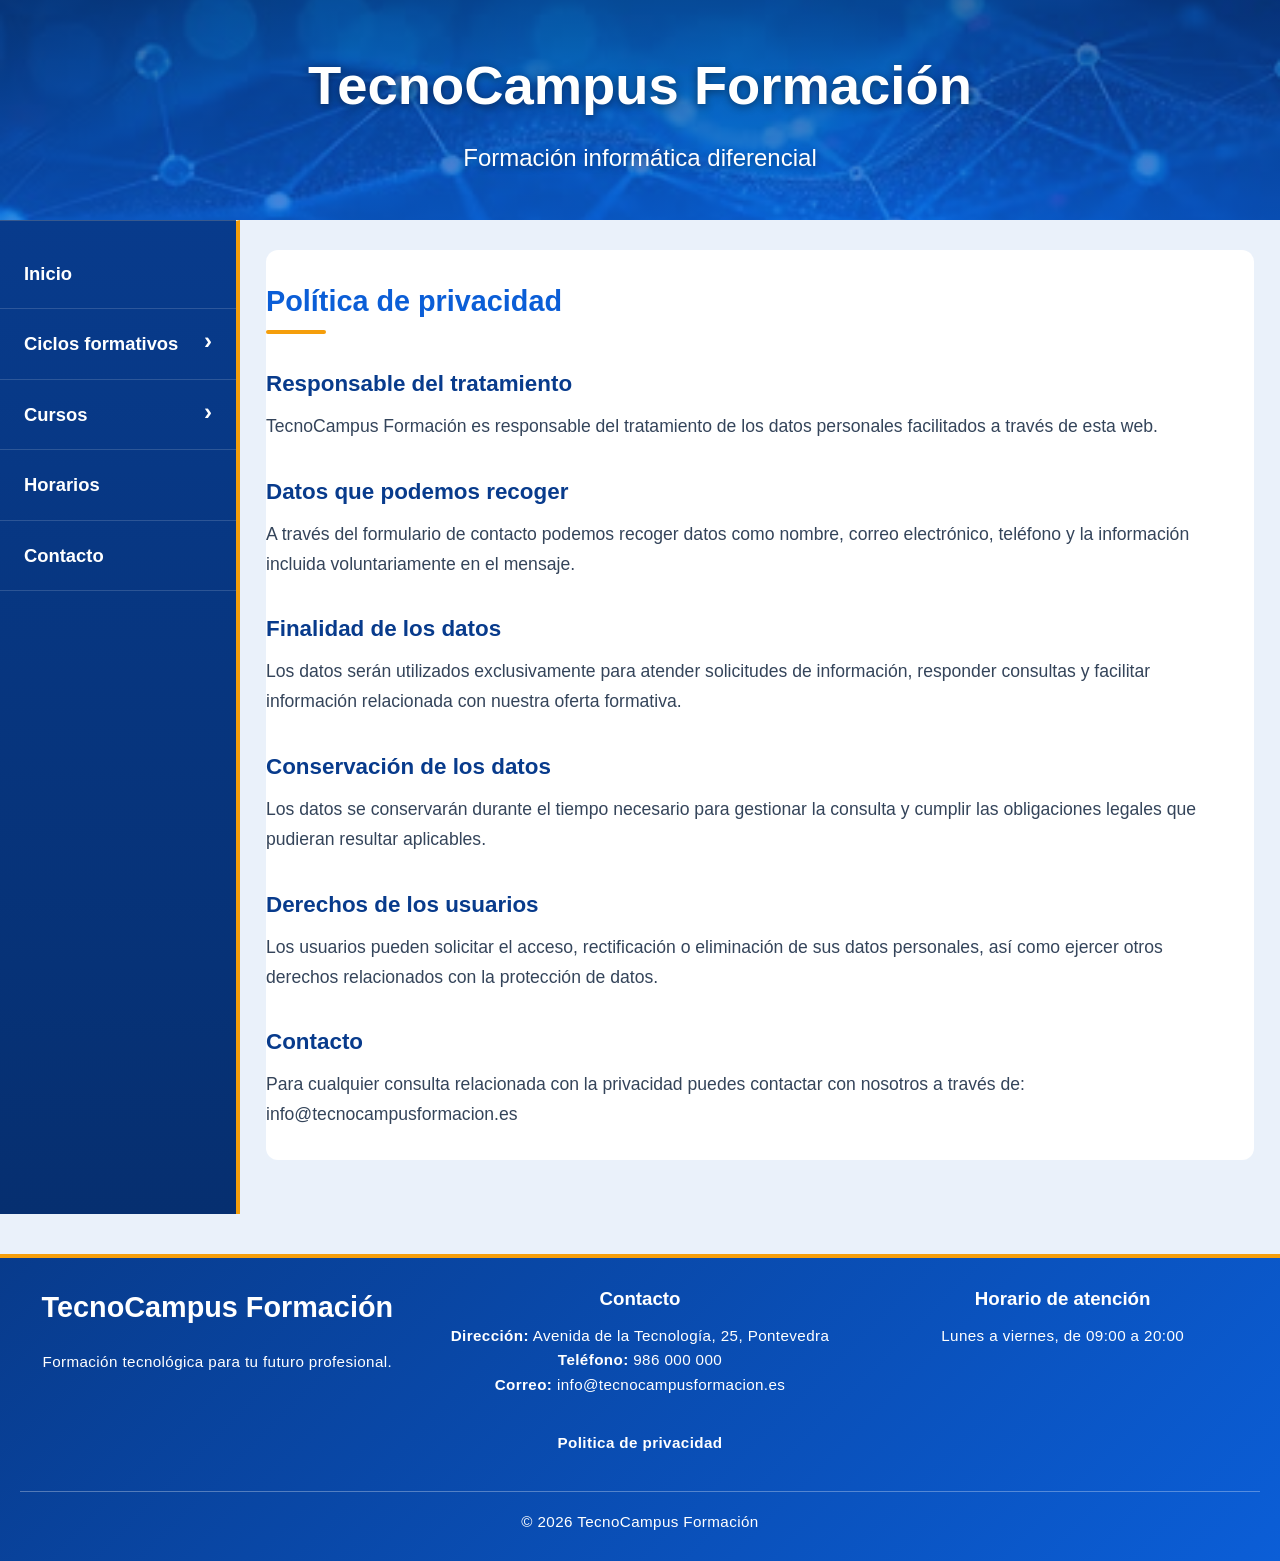
<file: privacidad.html>
<!DOCTYPE html>
<html lang="es">

<head>
    <meta charset="UTF-8">
    <meta name="viewport" content="width=device-width, initial-scale=1.0">

    <title>Política de privacidad | TecnoCampus Formación</title>

    <link rel="stylesheet" href="css/estilos.css">
</head>

<body>

    <header>
        <h1>TecnoCampus Formación</h1>
        <p>Formación informática diferencial</p>
    </header>

    <nav>
        <ul>
            <li>
                <a href="index.html">Inicio</a>
            </li>
            <li class="desplegable">
                <a href="ciclos.html">Ciclos formativos</a>
                <ul class="submenu">
                    <li><a href="ciclos.html#smr">SMR</a></li>
                    <li><a href="ciclos.html#dam">DAM</a></li>
                    <li><a href="ciclos.html#daw">DAW</a></li>
                    <li><a href="ciclos.html#asir">ASIR</a></li>
                </ul>
            </li>
            <li class="desplegable">
                <a href="cursos.html">Cursos</a>
                <ul class="submenu">
                    <li><a href="cursos.html#html-css">HTML y CSS</a></li>
                    <li><a href="cursos.html#programacion">Programación</a></li>
                    <li><a href="cursos.html#ciberseguridad">Ciberseguridad</a></li>
                    <li><a href="cursos.html#bases-datos">Bases de datos</a></li>
                    <li><a href="cursos.html#linux">Linux</a></li>
                    <li><a href="cursos.html#inteligencia-artificial">Inteligencia artificial</a></li>
                </ul>
            <li><a href="horarios.html">Horarios</a></li>
            <li><a href="contacto.html">Contacto</a></li>
        </ul>
        </li>
    </nav>

    <main>

        <section class="politica-privacidad">

            <h2>Política de privacidad</h2>

            <h3>Responsable del tratamiento</h3>

            <p>
                TecnoCampus Formación es responsable del tratamiento
                de los datos personales facilitados a través de esta web.
            </p>

            <h3>Datos que podemos recoger</h3>

            <p>
                A través del formulario de contacto podemos recoger
                datos como nombre, correo electrónico, teléfono y la
                información incluida voluntariamente en el mensaje.
            </p>

            <h3>Finalidad de los datos</h3>

            <p>
                Los datos serán utilizados exclusivamente para atender
                solicitudes de información, responder consultas y facilitar
                información relacionada con nuestra oferta formativa.
            </p>

            <h3>Conservación de los datos</h3>

            <p>
                Los datos se conservarán durante el tiempo necesario
                para gestionar la consulta y cumplir las obligaciones
                legales que pudieran resultar aplicables.
            </p>

            <h3>Derechos de los usuarios</h3>

            <p>
                Los usuarios pueden solicitar el acceso, rectificación
                o eliminación de sus datos personales, así como ejercer
                otros derechos relacionados con la protección de datos.
            </p>

            <h3>Contacto</h3>

            <p>
                Para cualquier consulta relacionada con la privacidad
                puedes contactar con nosotros a través de:
                info@tecnocampusformacion.es
            </p>

        </section>

    </main>

    <footer>
        <section>
            <h2>TecnoCampus Formación</h2>
            <p>Formación tecnológica para tu futuro profesional.</p>
        </section>
        <section>
            <h3>Contacto</h3>
            <address>
                <p><strong>Dirección:</strong> Avenida de la Tecnología, 25, Pontevedra</p>
                <p><strong>Teléfono:</strong> 986 000 000</p>
                <p><strong>Correo:</strong> info@tecnocampusformacion.es</p>
            </address>
        </section>
        <section>
            <h3>Horario de atención</h3>
            <p>Lunes a viernes, de 09:00 a 20:00</p>
        </section>
        <p class="enlaces-legales">
            <a href="privacidad.html">Politica de privacidad</a>
        </p>
        <p class="copyright">&copy; 2026 TecnoCampus Formación</p>
    </footer>

</body>

</html>
</file>
<file: css/estilos.css>
/* ==================================================
   CONFIGURACIÓN GENERAL
================================================== */

* {
    box-sizing: border-box;
}

html {
    scroll-behavior: smooth;
}

body {
    margin: 0;

    display: grid;
    grid-template-columns: 1fr;

    font-family: "Roboto Condensed", sans-serif;
    background-color: #eaf1fa;
    color: #172033;
    line-height: 1.6;
}


/* ==================================================
   CABECERA
================================================== */

header {
    min-height: 220px;
    padding: 35px 20px;

    display: flex;
    flex-direction: column;
    justify-content: center;
    align-items: center;

    background-image:
        linear-gradient(
            rgba(8, 59, 140, 0.75),
            rgba(11, 94, 215, 0.75)
        ),
        url("../img/cabecera-tecnologica.jpg");

    background-size: cover;
    background-position: center;
    background-repeat: no-repeat;

    color: white;
    text-align: center;
}

header h1 {
    margin: 0;

    color: white;
    font-size: 3.4rem;

    text-shadow: 0 2px 8px rgba(0, 0, 0, 0.45);
}

header p {
    margin: 10px 0 0;

    color: white;
    font-size: 1.5rem;

    text-shadow: 0 2px 6px rgba(0, 0, 0, 0.4);
}


/* ==================================================
   NAVEGACIÓN
================================================== */

nav {
    margin: 0;
    padding: 0;

    background-color: #083b8c;

    border-top: 1px solid rgba(255, 255, 255, 0.2);
}

nav ul {
    width: 100%;
    margin: 0;
    padding: 0;

    display: flex;
    gap: 0;

    list-style: none;
}

nav li {
    flex: 1;
}

nav a {
    width: 100%;
    padding: 18px 10px;

    display: block;

    color: white;

    text-align: center;
    text-decoration: none;
    font-size: 1.3rem;
    font-weight: 700;

    transition:
        background-color 0.3s,
        padding 0.3s;
}

nav a:hover {
    background-color: #0b5ed7;
    color: white;
}


/* SUBMENÚS */

.desplegable {
    position: relative;
}

.submenu {
    min-width: 180px;
    padding: 8px 0;

    display: none;

    position: absolute;
    top: 100%;
    left: 0;
    z-index: 100;

    background-color: #083b8c;

    border-radius: 0 0 8px 8px;
    box-shadow: 0 8px 18px rgba(0, 0, 0, 0.18);

    overflow: hidden;
}

.desplegable:hover .submenu {
    display: block;
}

.submenu li {
    width: 100%;
}

.submenu a {
    padding: 10px 16px;

    display: block;

    white-space: nowrap;
}

.submenu a:hover {
    background-color: #0b5ed7;
}


/* ==================================================
   CONTENIDO PRINCIPAL
================================================== */

main {
    width: 90%;
    max-width: 1400px;
    margin: 40px auto;
}

section {
    margin-bottom: 24px;
    padding: 24px;

    background-color: white;

    border-radius: 12px;

    overflow-x: auto;
}

section h2 {
    margin-top: 0;
    padding-bottom: 10px;

    position: relative;

    color: #0b5ed7;
    font-size: 1.8rem;
}

section h2::after {
    content: "";

    width: 60px;
    height: 4px;

    position: absolute;
    left: 0;
    bottom: 0;

    background-color: #f59e0b;

    border-radius: 4px;
}

section h3 {
    margin-bottom: 8px;

    color: #083b8c;
}

section p {
    margin-top: 0;
}


/* ==================================================
   IMÁGENES
================================================== */

img {
    max-width: 100%;
    height: auto;

    display: block;

    border-radius: 10px;
}

section > img {
    margin-bottom: 20px;
}


/* ==================================================
   ARTÍCULOS Y TARJETAS GENERALES
================================================== */

article {
    margin-bottom: 18px;
    padding: 20px;

    background-color: #f8fbff;

    border: 1px solid #d7e6f7;
    border-left: 5px solid #0b5ed7;
    border-radius: 10px;

    scroll-margin-top: 30px;

    transition:
        transform 0.3s,
        box-shadow 0.3s;
}

article:hover {
    transform: translateY(-3px);

    box-shadow: 0 8px 18px rgba(11, 94, 215, 0.15);
}

article:target {
    background-color: #eaf3ff;

    border-color: #0b5ed7;

    box-shadow: 0 0 0 3px rgba(11, 94, 215, 0.15);
}

article h3 {
    margin-top: 0;

    display: flex;
    align-items: center;
    gap: 10px;

    font-size: 1.4rem;
}

article h3::before {
    content: "";

    width: 10px;
    height: 10px;

    flex-shrink: 0;

    background-color: #f59e0b;

    border-radius: 50%;
}

article > p {
    margin-bottom: 0;

    color: #34445a;
}


/* DATOS DE LAS TARJETAS */

article dl {
    margin: 18px 0;
    padding: 16px;

    display: grid;
    grid-template-columns: 130px 1fr;
    gap: 8px 16px;

    background-color: white;

    border-radius: 8px;
}

article dt {
    color: #083b8c;
    font-weight: 700;
}

article dd {
    margin: 0;

    color: #34445a;
}


/* ==================================================
   ASIDE
================================================== */

aside {
    width: 90%;
    max-width: 1400px;
    margin: 0 auto 30px;
    padding: 24px;

    background-color: #e7f1ff;

    border-left: 6px solid #f59e0b;
    border-radius: 12px;
}

aside h2 {
    margin-top: 0;

    color: #083b8c;
}

aside dt {
    margin-top: 14px;

    color: #0b5ed7;
    font-weight: 700;
}

aside dd {
    margin-left: 0;
    margin-bottom: 10px;
}


/* ==================================================
   LISTAS
================================================== */

section ul,
section ol {
    padding-left: 24px;
}

section li {
    margin-bottom: 8px;
}

section li::marker {
    color: #f59e0b;
    font-weight: 700;
}


/* ==================================================
   ENLACES DEL CONTENIDO
================================================== */

main a {
    color: #0b5ed7;

    font-weight: 600;
    text-decoration: none;
}

main a:hover {
    color: #083b8c;

    text-decoration: underline;
}


/* ==================================================
   TABLAS
================================================== */

table {
    width: 100%;
    margin-top: 20px;

    border-collapse: collapse;

    background-color: white;
}

th,
td {
    padding: 14px;

    text-align: left;

    border: 1px solid #d7e6f7;
}

th {
    background-color: #f59e0b;
    color: white;
}

tbody tr:nth-child(even) {
    background-color: #f0f6ff;
}

tbody tr:hover {
    background-color: #dcecff;
}

caption {
    margin-bottom: 12px;

    color: #083b8c;

    font-weight: 600;
}


/* ==================================================
   FORMULARIO
================================================== */

form {
    display: grid;
    gap: 18px;
}

form p {
    margin: 0;
}

fieldset {
    min-width: 0;
    padding: 20px;

    display: grid;
    gap: 18px;

    border: 1px solid #d7e6f7;
    border-radius: 10px;
}

legend {
    padding: 0 8px;

    color: #083b8c;

    font-size: 1.15rem;
    font-weight: 700;
}

label {
    margin-bottom: 6px;

    display: block;

    color: #083b8c;

    font-weight: 600;
}

input,
select,
textarea {
    width: 100%;
    padding: 12px;

    border: 1px solid #b8cce3;
    border-radius: 8px;

    font-family: "Roboto Condensed", sans-serif;
    font-size: 1rem;
}

input:focus,
select:focus,
textarea:focus {
    outline: none;

    border-color: #0b5ed7;

    box-shadow: 0 0 0 3px rgba(11, 94, 215, 0.15);
}


/* CHECKBOX */

input[type="checkbox"] {
    width: auto;
    margin-right: 8px;
}

input[type="checkbox"] + label {
    margin-bottom: 0;

    display: inline;

    font-weight: 400;
}


/* RADIO */

input[type="radio"] {
    width: auto;
    margin-right: 8px;
}

input[type="radio"] + label {
    margin-bottom: 0;

    display: inline;

    font-weight: 400;
}


/* BOTONES */

button {
    padding: 12px 20px;

    background-color: #0b5ed7;
    color: white;

    border: none;
    border-radius: 8px;

    font-family: "Roboto Condensed", sans-serif;
    font-weight: 700;

    cursor: pointer;

    transition: background-color 0.3s;
}

button:hover {
    background-color: #083b8c;
}


/* ==================================================
   FOOTER
================================================== */

footer {
    padding: 26px 20px;
    margin-top: 40px;

    display: grid;
    grid-template-columns: repeat(3, 1fr);
    gap: 28px;

    background: linear-gradient(135deg, #083b8c, #0b5ed7);
    color: white;

    border-top: 4px solid #f59e0b;

    text-align: center;
}

footer section {
    margin: 0;
    padding: 0;

    background: none;

    border: none;
    border-radius: 0;

    text-align: center;
    overflow: visible;
}

footer h2,
footer h3 {
    margin-top: 0;
    margin-bottom: 10px;

    color: white;
}

footer h2::after,
footer h3::after {
    display: none;
}

footer address {
    font-style: normal;
}

footer p {
    margin: 0;

    color: white;

    font-size: 0.95rem;
    letter-spacing: 0.4px;
}

footer .enlaces-legales {
    grid-column: 1 / -1;

    margin: 6px 0 0;

    text-align: center;
}

footer .enlaces-legales a {
    color: white;

    font-weight: 600;
    text-decoration: none;
}

footer .enlaces-legales a:hover {
    color: #f59e0b;

    text-decoration: underline;
}

footer .copyright {
    grid-column: 1 / -1;

    margin-top: 8px;
    padding-top: 18px;

    border-top: 1px solid rgba(255, 255, 255, 0.3);

    text-align: center;
}


/* ==================================================
   CABECERAS DE LAS PÁGINAS
================================================== */

main > section:first-child {
    padding: 0;

    overflow: hidden;
}

main > section:first-child img {
    width: 100%;
    height: 340px;
    max-height: 340px;

    display: block;

    object-fit: cover;
    object-position: center;
}

main > section:first-child h2,
main > section:first-child p {
    margin-left: 32px;
    margin-right: 32px;
}

main > section:first-child h2 {
    margin-top: 28px;
}

main > section:first-child p {
    margin-bottom: 30px;
}


/* CABECERA ESPECÍFICA DE CURSOS */

.cabecera-pagina {
    padding: 0;

    overflow: hidden;
}

.cabecera-pagina img {
    width: 100%;
    height: 340px;
    margin: 0;

    display: block;

    object-fit: cover;
    object-position: center;

    border-radius: 0;
}

.cabecera-pagina h2,
.cabecera-pagina p {
    margin-left: 32px;
    margin-right: 32px;
}

.cabecera-pagina h2 {
    margin-top: 28px;
}

.cabecera-pagina p {
    margin-bottom: 30px;
}


/* ==================================================
   OFERTA DE CICLOS Y CURSOS
================================================== */

.oferta {
    display: grid;
    grid-template-columns: repeat(2, 1fr);
    gap: 20px;
}

.oferta > img {
    width: 100%;
    height: 340px;

    grid-column: 1 / -1;

    display: block;

    object-fit: cover;
}

.oferta > h2,
.oferta > p {
    grid-column: 1 / -1;
}


/* ==================================================
   INDEX - PORTADA
================================================== */

.portada {
    position: relative;

    display: block;

    background-color: white;

    overflow: hidden;
}

.portada img {
    width: 100%;
    height: 340px;

    display: block;

    object-fit: cover;
}

.portada h2 {
    font-size: 2.2rem;
}


/* ESLOGAN */

.eslogan {
    width: 90%;
    max-width: 1050px;
    margin: 32px auto 28px;
    padding: 24px 32px;

    background: linear-gradient(135deg, #eaf3ff, #dcecff);

    border-left: 7px solid #f59e0b;
    border-right: 7px solid #f59e0b;
    border-radius: 12px;

    color: #083b8c;

    font-size: 1.45rem;
    font-weight: 700;
    line-height: 1.4;
    text-align: center;

    box-shadow: 0 8px 20px rgba(11, 94, 215, 0.15);
}


/* BOTONES DE PORTADA */

.botones-portada {
    width: auto;
    margin: 32px 32px 10px;

    display: flex;
    gap: 20px;
}

.botones-portada a {
    flex: 1;

    padding: 18px 20px;

    background-color: #f59e0b;
    color: white;

    border: 2px solid #f59e0b;
    border-radius: 10px;

    text-align: center;
    text-decoration: none;
    font-size: 1.3rem;
    font-weight: 700;

    box-shadow: 0 6px 14px rgba(11, 94, 215, 0.22);

    transition:
        transform 0.3s,
        background-color 0.3s,
        border-color 0.3s,
        box-shadow 0.3s;
}

.botones-portada a:hover {
    transform: translateY(-4px);

    background-color: #d97706;
    color: white;

    border-color: #d97706;

    text-decoration: none;

    box-shadow: 0 10px 20px rgba(8, 59, 140, 0.28);
}


/* ==================================================
   INDEX - NUESTRA OFERTA EN CIFRAS
================================================== */

.cifras {
    display: grid;
    grid-template-columns: repeat(4, 1fr);
    gap: 26px;

    text-align: center;

    overflow: visible;
}

.cifras > h2 {
    grid-column: 1 / -1;
}

.cifras .tarjeta-cifra {
    height: 360px;
    min-height: 360px;
    margin: 0;
    padding: 0;

    position: relative;

    background: transparent;

    border: none;

    perspective: 1200px;

    overflow: visible;

    transition: transform 0.35s;
}

.cifras .tarjeta-cifra:hover {
    transform: scale(1.05);

    z-index: 10;

    box-shadow: none;
}

.interior-cifra {
    width: 100%;
    height: 100%;

    position: relative;

    transform-style: preserve-3d;

    transition: transform 0.7s ease;
}

.tarjeta-cifra:hover .interior-cifra {
    transform: rotateY(180deg);
}

.resumen-cifra,
.detalle-cifra {
    width: 100%;
    height: 100%;
    padding: 28px;

    position: absolute;
    inset: 0;

    display: flex;
    flex-direction: column;
    align-items: center;
    justify-content: center;

    border-radius: 14px;

    backface-visibility: hidden;
    -webkit-backface-visibility: hidden;
}

.resumen-cifra {
    background-color: #4164d6;
    color: white;

    z-index: 2;
}

.resumen-cifra h3 {
    margin: 0;

    color: white;

    font-size: 3.4rem;
}

.resumen-cifra p {
    margin: 22px 0 0;

    color: white;

    font-size: 2rem;
    font-weight: 700;
    line-height: 1.3;
    text-align: center;
}

.detalle-cifra {
    background-color: white;
    color: #172033;

    transform: rotateY(180deg);

    box-shadow: 0 14px 32px rgba(8, 59, 140, 0.25);
}

.detalle-cifra h3 {
    margin: 0 0 18px;

    color: #083b8c;

    font-size: 1.7rem;
}

.detalle-cifra ul {
    margin: 0;
    padding-left: 24px;

    text-align: left;
}

.detalle-cifra li {
    margin-bottom: 8px;

    color: #172033;

    font-size: 1.1rem;
    font-weight: 600;
}

.cifras h3::before {
    display: none;
}


/* ==================================================
   INDEX - MOTIVOS
================================================== */

.motivos {
    display: grid;
    grid-template-columns: repeat(2, 1fr);
    gap: 20px;
}

.motivos > h2 {
    grid-column: 1 / -1;
}

.motivos article {
    min-height: 180px;
}

.motivos article p {
    color: #172033;

    font-size: 1.2rem;
    font-weight: 500;
    line-height: 1.7;
}


/* ==================================================
   INDEX - SERVICIOS
================================================== */

.servicios article {
    min-height: 170px;
}

.servicios article p {
    color: #172033;

    font-size: 1.2rem;
    font-weight: 500;
    line-height: 1.7;
}


/* ==================================================
   INDEX - EMPLEABILIDAD
================================================== */

.empleabilidad {
    padding: 32px;

    background: linear-gradient(135deg, #083b8c, #0b5ed7);
    color: white;

    border-radius: 14px;
}

.empleabilidad h2 {
    color: white;
}

.empleabilidad h2::after {
    background-color: #f59e0b;
}

.empleabilidad p,
.empleabilidad li {
    color: white;
}

.empleabilidad a {
    margin-top: 14px;
    padding: 12px 20px;

    display: inline-block;

    background-color: white;
    color: #083b8c;

    border-radius: 8px;

    font-weight: 700;
    text-decoration: none;
}

.empleabilidad a:hover {
    background-color: #dcecff;

    text-decoration: none;
}


/* ==================================================
   INDEX - LLAMADA A LA ACCIÓN
================================================== */

.llamada {
    padding: 36px 24px;

    background-color: #fff7e6;

    border: 2px solid #f59e0b;

    text-align: center;
}

.llamada h2 {
    color: #083b8c;
}

.llamada h2::after {
    left: 50%;

    transform: translateX(-50%);
}

.llamada p {
    max-width: 650px;
    margin: 0 auto 20px;
}

.llamada a {
    padding: 12px 22px;

    display: inline-block;

    background-color: #f59e0b;
    color: white;

    border-radius: 8px;

    font-weight: 700;
    text-decoration: none;
}

.llamada a:hover {
    background-color: #d97706;
    color: white;

    text-decoration: none;
}


/* ==================================================
   INDEX - TESTIMONIOS
================================================== */

.testimonios {
    display: grid;
    grid-template-columns: repeat(3, 1fr);
    gap: 20px;
}

.testimonios > h2 {
    grid-column: 1 / -1;
}

.testimonios article {
    padding: 24px;

    background-color: white;

    border: 1px solid #cfe0f5;
    border-top: 5px solid #f59e0b;

    text-align: center;
}

.testimonios article p {
    color: #34445a;

    font-style: italic;
}

.testimonios article h3 {
    margin-bottom: 0;

    justify-content: center;

    font-size: 1rem;
}

.testimonios article h3::before {
    display: none;
}


/* ==================================================
   INDEX - CAPACIDAD FORMATIVA
================================================== */

.capacidad {
    padding: 40px;

    position: relative;

    background-image:
        linear-gradient(
            rgba(255, 255, 255, 0.78),
            rgba(255, 255, 255, 0.78)
        ),
        url("../img/fondo-tecnologico-suave.jpg");

    background-size: cover;
    background-position: center;
    background-repeat: no-repeat;

    border-radius: 16px;

    overflow: hidden;
}

.capacidad h2 {
    margin-bottom: 30px;
}

.capacidad ul {
    margin: 0;
    padding: 0;

    display: grid;
    grid-template-columns: repeat(2, 1fr);
    gap: 24px;

    list-style: none;
}

.capacidad li {
    min-height: 150px;
    margin: 0;
    padding: 28px;

    display: flex;
    align-items: center;
    justify-content: center;

    background-color: rgba(255, 255, 255, 0.92);

    border: 1px solid #d7e6f7;
    border-top: 6px solid #f59e0b;
    border-radius: 14px;

    color: #083b8c;

    font-size: 1.45rem;
    font-weight: 700;
    line-height: 1.3;
    text-align: center;

    box-shadow: 0 8px 18px rgba(8, 59, 140, 0.12);

    transition:
        transform 0.3s,
        box-shadow 0.3s;
}

.capacidad li:hover {
    transform: translateY(-5px);

    box-shadow: 0 12px 24px rgba(8, 59, 140, 0.18);
}


/* ==================================================
   POLÍTICA DE PRIVACIDAD
================================================== */

.politica-privacidad {
    padding: 40px;

    overflow: visible;
}

.politica-privacidad h2,
.politica-privacidad h3,
.politica-privacidad p {
    margin-left: 0;
    margin-right: 0;
}

.politica-privacidad h3 {
    margin-top: 32px;
    margin-bottom: 10px;

    color: #083b8c;

    font-size: 1.4rem;
}

.politica-privacidad p {
    max-width: 950px;

    color: #34445a;

    font-size: 1.1rem;
    line-height: 1.7;
}

main > section.politica-privacidad h2,
main > section.politica-privacidad h3,
main > section.politica-privacidad p {
    margin-left: 0;
    margin-right: 0;
}


/* ==================================================
   ESCRITORIO - MENÚ LATERAL
================================================== */

@media (min-width: 900px) {

    body {
        grid-template-columns: 240px minmax(0, 1fr);

        grid-template-areas:
            "header header"
            "nav main"
            "nav aside"
            "footer footer";
    }

    header {
        grid-area: header;
    }

    nav {
        grid-area: nav;

        min-height: 100%;

        background: linear-gradient(180deg, #083b8c, #062f70);

        border-right: 4px solid #f59e0b;
    }

    nav > ul {
        padding-top: 18px;

        flex-direction: column;
    }

    nav > ul > li {
        width: 100%;

        flex: none;

        border-bottom: 1px solid rgba(255, 255, 255, 0.15);
    }

    nav > ul > li > a {
        padding: 20px 24px;

        text-align: left;
        font-size: 1.15rem;
    }

    nav > ul > li > a:hover {
        padding-left: 32px;

        background-color: #0b5ed7;
    }

    .desplegable > a::after {
        content: "›";

        float: right;

        font-size: 1.5rem;
        line-height: 1;
    }

    .desplegable .submenu {
        width: 230px;
        min-width: 230px;
        padding: 0;

        position: absolute;
        top: 0;
        left: 100%;

        background-color: #062f70;

        border-radius: 0 8px 8px 0;

        box-shadow: 6px 8px 18px rgba(0, 0, 0, 0.18);

        z-index: 100;
    }

    .desplegable:hover .submenu {
        display: block;
    }

    .submenu li {
        width: 100%;
    }

    .submenu a {
        width: 100%;
        padding: 15px 20px;

        display: block;

        color: white;

        font-size: 1.05rem;
        text-align: left;
    }

    .submenu a:hover {
        background-color: #0b5ed7;
    }

    main {
        grid-area: main;

        width: 95%;
        max-width: 1400px;
        margin: 30px auto;
    }

    aside {
        grid-area: aside;

        width: 95%;
        max-width: 1400px;
        margin: 0 auto 40px;
    }

    footer {
        grid-area: footer;
    }
}


/* ==================================================
   RESPONSIVE - TABLET
================================================== */

@media (max-width: 1000px) {

    .cifras {
        grid-template-columns: repeat(2, 1fr);
    }
}


@media (max-width: 800px) {

    .testimonios {
        grid-template-columns: 1fr;
    }

    .capacidad ul {
        grid-template-columns: 1fr;
    }

    .capacidad {
        padding: 25px;
    }

    .capacidad li {
        min-height: 110px;

        font-size: 1.2rem;
    }
}


/* ==================================================
   RESPONSIVE - MÓVIL
================================================== */

@media (max-width: 700px) {

    header {
        padding: 24px 16px;
    }

    header h1 {
        font-size: 2rem;
    }

    header p {
        font-size: 1.2rem;
    }


    /* NAVEGACIÓN */

    nav ul {
        flex-direction: column;
        align-items: stretch;
        gap: 4px;
    }

    nav li {
        width: 100%;
    }

    nav a {
        text-align: center;
    }

    .submenu {
        width: 100%;
        min-width: 100%;

        position: static;

        border-radius: 0;

        box-shadow: none;
    }


    /* CONTENIDO */

    main,
    aside {
        width: 94%;
    }

    section {
        padding: 18px;
    }


    /* CABECERAS */

    main > section:first-child img {
        height: 240px;
    }

    .cabecera-pagina img,
    .portada img {
        height: 240px;
    }

    .portada h2 {
        font-size: 1.8rem;
    }


    /* OFERTA */

    .oferta {
        grid-template-columns: 1fr;
    }


    /* MOTIVOS */

    .motivos {
        grid-template-columns: 1fr;
    }


    /* PORTADA */

    .botones-portada {
        flex-direction: column;
    }

    .botones-portada a {
        width: 100%;
        min-width: 0;

        text-align: center;
    }

    .eslogan {
        width: 100%;
        padding: 20px;

        font-size: 1.2rem;
    }


    /* TABLAS */

    table {
        font-size: 0.9rem;
    }

    th,
    td {
        padding: 10px;
    }


    /* FOOTER */

    footer {
        grid-template-columns: 1fr;
    }

    footer .copyright {
        grid-column: 1;
    }

    footer .enlaces-legales {
        grid-column: 1;
    }
}

/* ==================================================
   RESPONSIVE - MÓVIL PEQUEÑO
================================================== */

@media (max-width: 600px) {

    .cifras {
        grid-template-columns: 1fr;
    }

    .cifras .tarjeta-cifra {
        height: 340px;
        min-height: 340px;
    }
}
</file>
